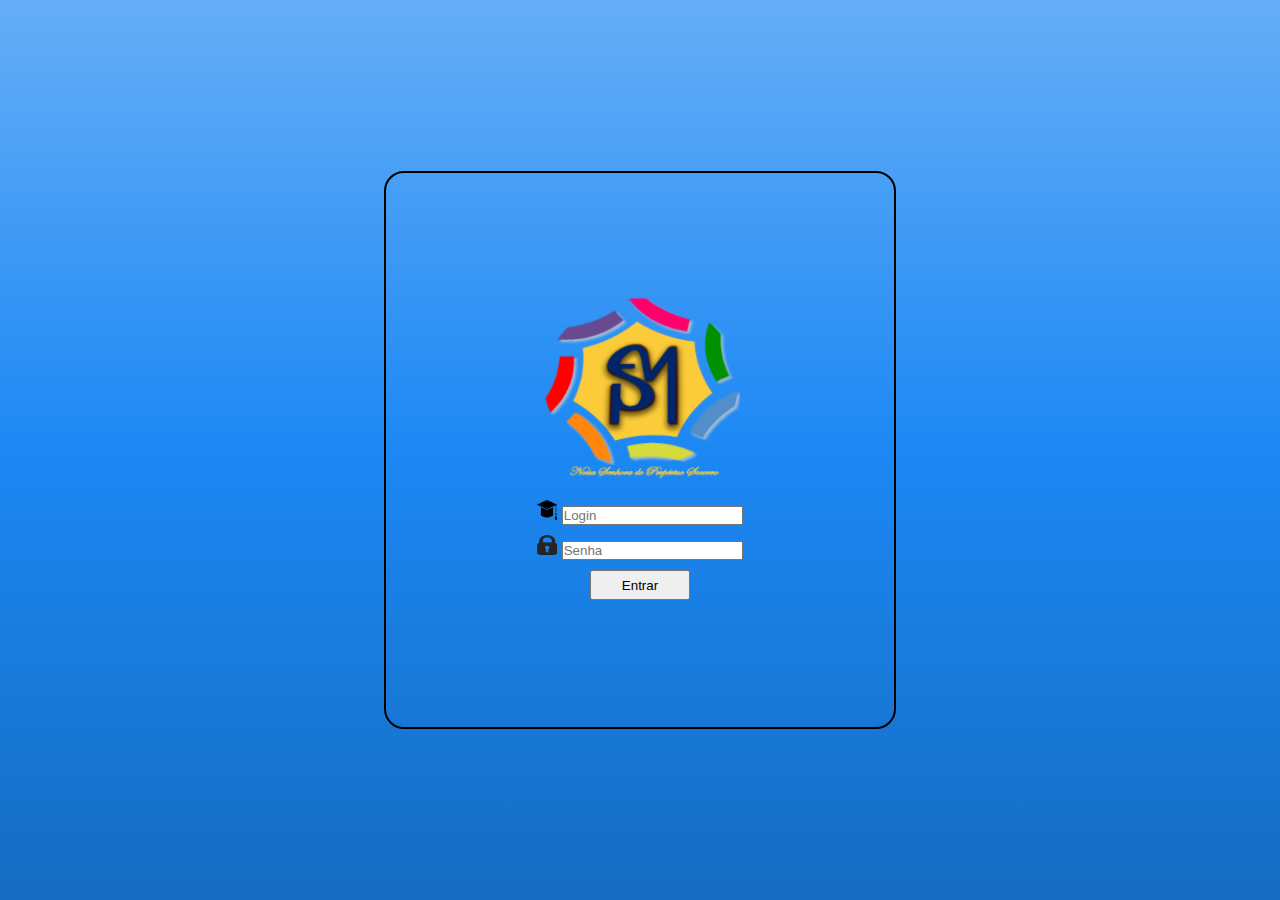
<file: projeto-final/index.html>
<!DOCTYPE html>
<html lang="pt-BR">
<head>
    <meta charset="UTF-8">
    <meta name="viewport" content="width=device-width, initial-scale=1.0">
    <title>Login</title>
    <link rel="stylesheet" href="style.css">
    <link rel="shortcut icon" href="imagens/pag-1/logo-escola-p.png" type="image/x-icon">
    <link rel="stylesheet" href="media-query.css">
</head>
<body>
    <main>
        <section class="login">
            <div>
                <img src="imagens/pag-1/logo-escola-p.png" alt="Logo da escola bem colorido e com o SN na cor azul ao centro.">
                <form method="get">
                    <div>
                        <img src="imagens/pag-1/chapeu-login.png" alt="Imagem de um chapéu de formatura na cor preta.">
                        <input type="text" name="user" id="user" placeholder="Login">
                    </div>

                    <div>
                        <img src="imagens/pag-1/cadeado-login.png" alt="Imagem de um cadeado na cor preta.">
                        <input type="text" name="senha" id="senha" placeholder="Senha">
                    </div>

                    <div>
                         <a href="principal.html"><input type="button" value="Entrar" class="diferente"></a>
                    </div>
                </form>
            </div>
        </section>
    </main>
</body>
</html>
</file>
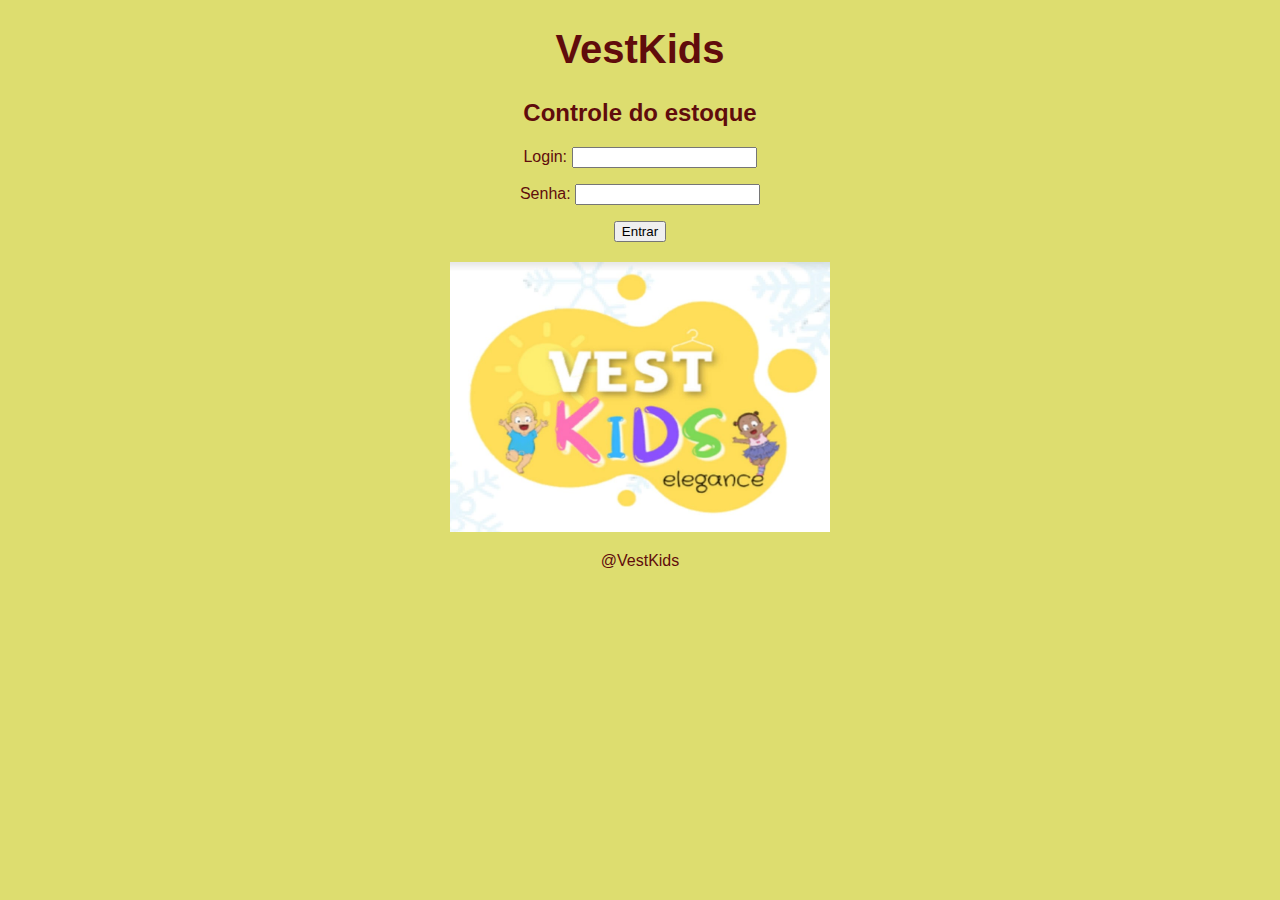
<file: PROJETO/atividade_2/index.html>
<!DOCTYPE html>
<html lang="pt-br">
<head>
    <meta charset="UTF-8">
    <meta http-equiv="X-UA-Compatible" content="IE=edge">
    <meta name="viewport" content="width=device-width, initial-scale=1.0">
    <title>VestKids</title>
    <link rel="stylesheet" href="style.css">
</head>
<body>
    <header>
        <h1>VestKids</h1>
    </header>
    <main>
        <h2>Controle do estoque</h2>
        <p>Login: <input required></p>
        <p>Senha: <input required></p>
        <a href="index2.html"><input id="especial" type="button" value="Entrar"></a>
        <img src="imagens/logo_vestkids.jpeg" alt="Logo VestKids">
    </main>
    <footer>
        <p>@VestKids</p>
    </footer>
</body>
</html>
</file>
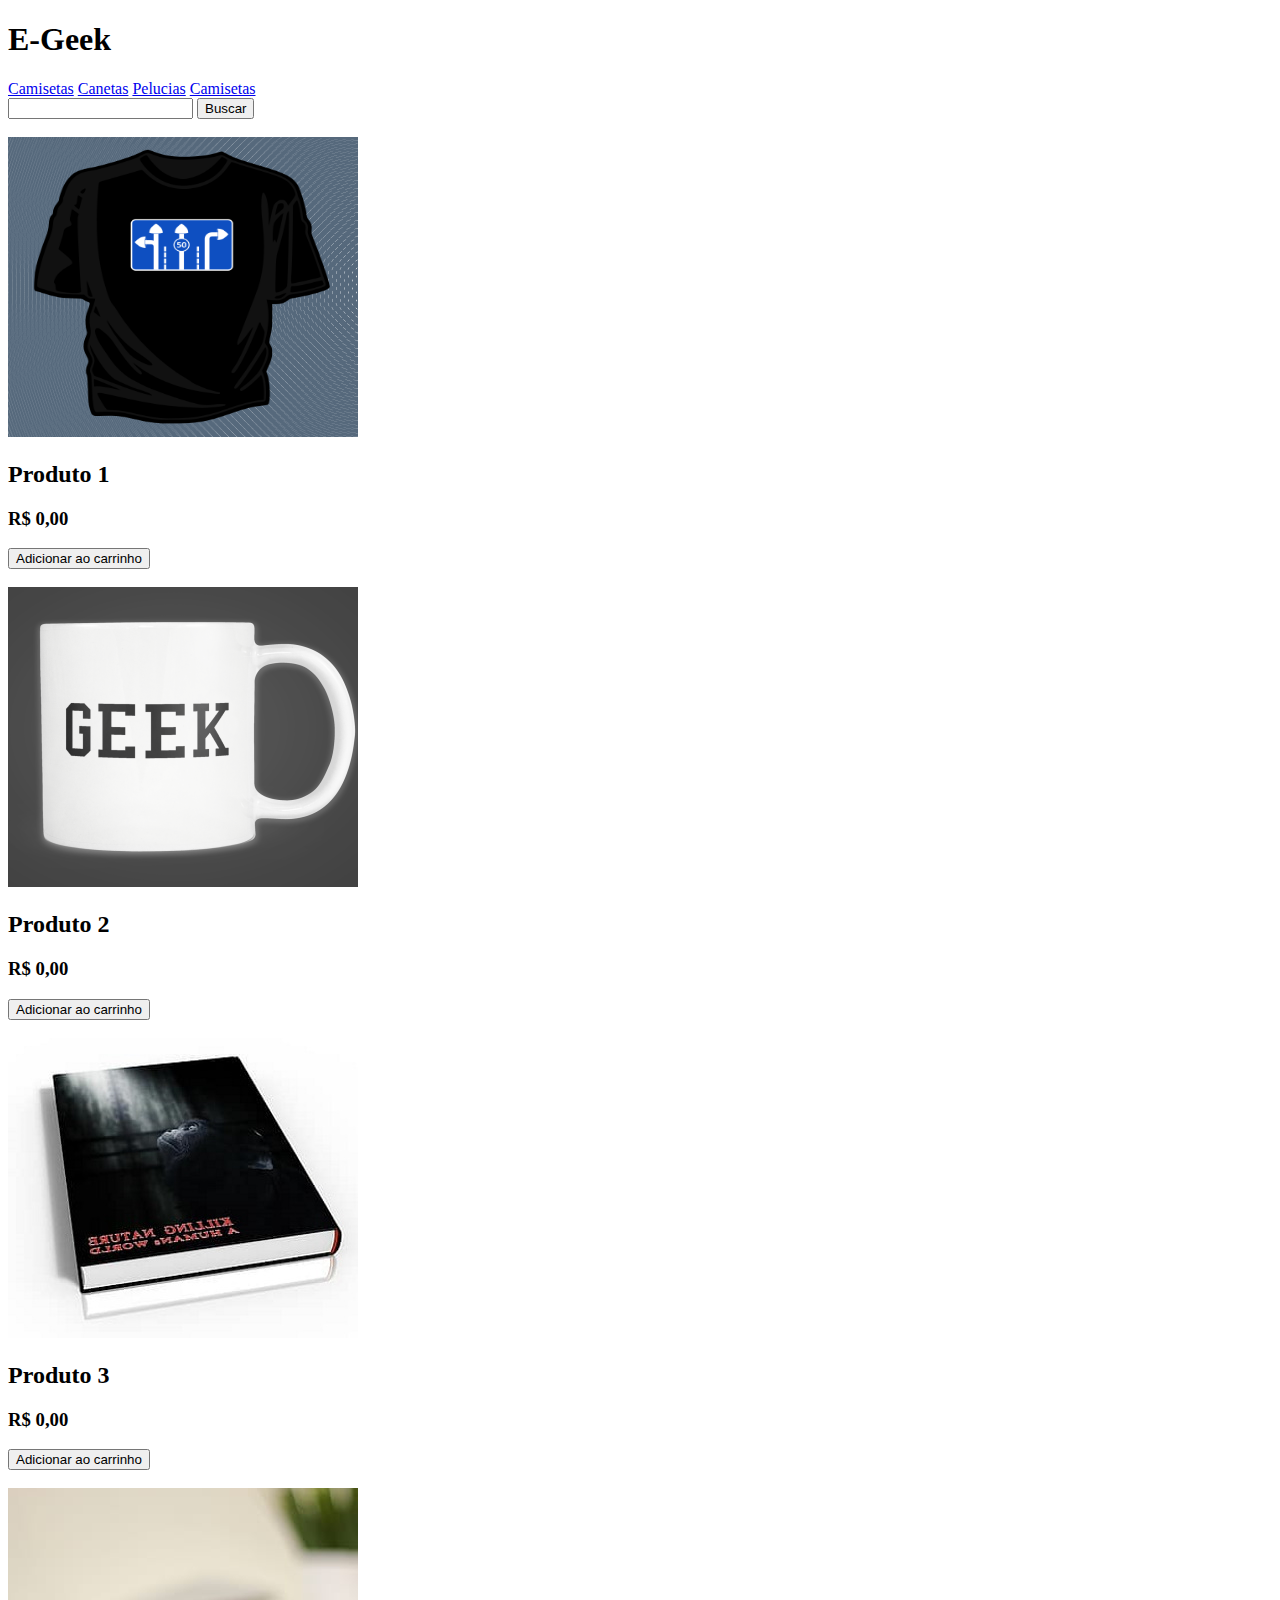
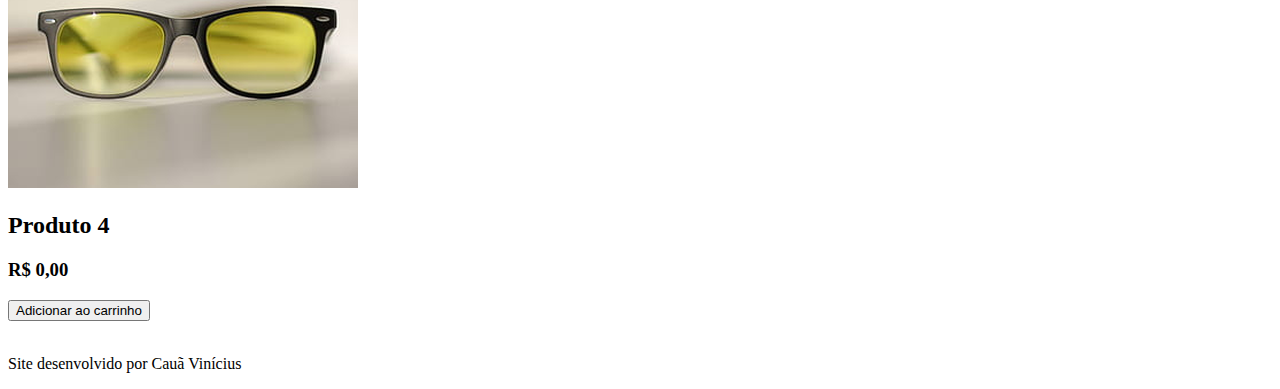
<file: UC1/atividade_3/index.html>
<!DOCTYPE html>
<html lang="pt-br">
<head>
    <meta charset="UTF-8">
    <meta http-equiv="X-UA-Compatible" content="IE=edge">
    <meta name="viewport" content="width=device-width, initial-scale=1.0">
    <title>Geek House</title>
</head>
<body>
    <header>
        <h1>E-Geek</h1>
        <a href="#">Camisetas</a>
        <a href="#">Canetas</a>
        <a href="#">Pelucias</a>
        <a href="#">Camisetas</a>
        <br>

        <input type="text">
        <input type="button" value="Buscar">
        <br> <br>
    </header>
    <main>
        <img src="imagens/camiseta.png" alt="Imagem de uma camiseta">
        <h2>Produto 1</h2>
        <h3>R$ 0,00</h3>
        <button>Adicionar ao carrinho</button>
        <br> <br>

        <img src="imagens/caneca.png" alt="Imagem de uma caneca">
        <h2>Produto 2</h2>
        <h3>R$ 0,00</h3>
        <button>Adicionar ao carrinho</button>
        <br> <br>

        <img src="imagens/livro.jpg" alt="Imagem de um livro">
        <h2>Produto 3</h2>
        <h3>R$ 0,00</h3>
        <button>Adicionar ao carrinho</button>
        <br> <br>

        <img src="imagens/oculos.png" alt="Imagem de um óculos">
        <h2>Produto 4</h2>
        <h3>R$ 0,00</h3>
        <button>Adicionar ao carrinho</button>
        <br> <br>
    </main>
    <footer>
        <p>Site desenvolvido por Cauã Vinícius</p>
    </footer>
</body>
</html>
</file>
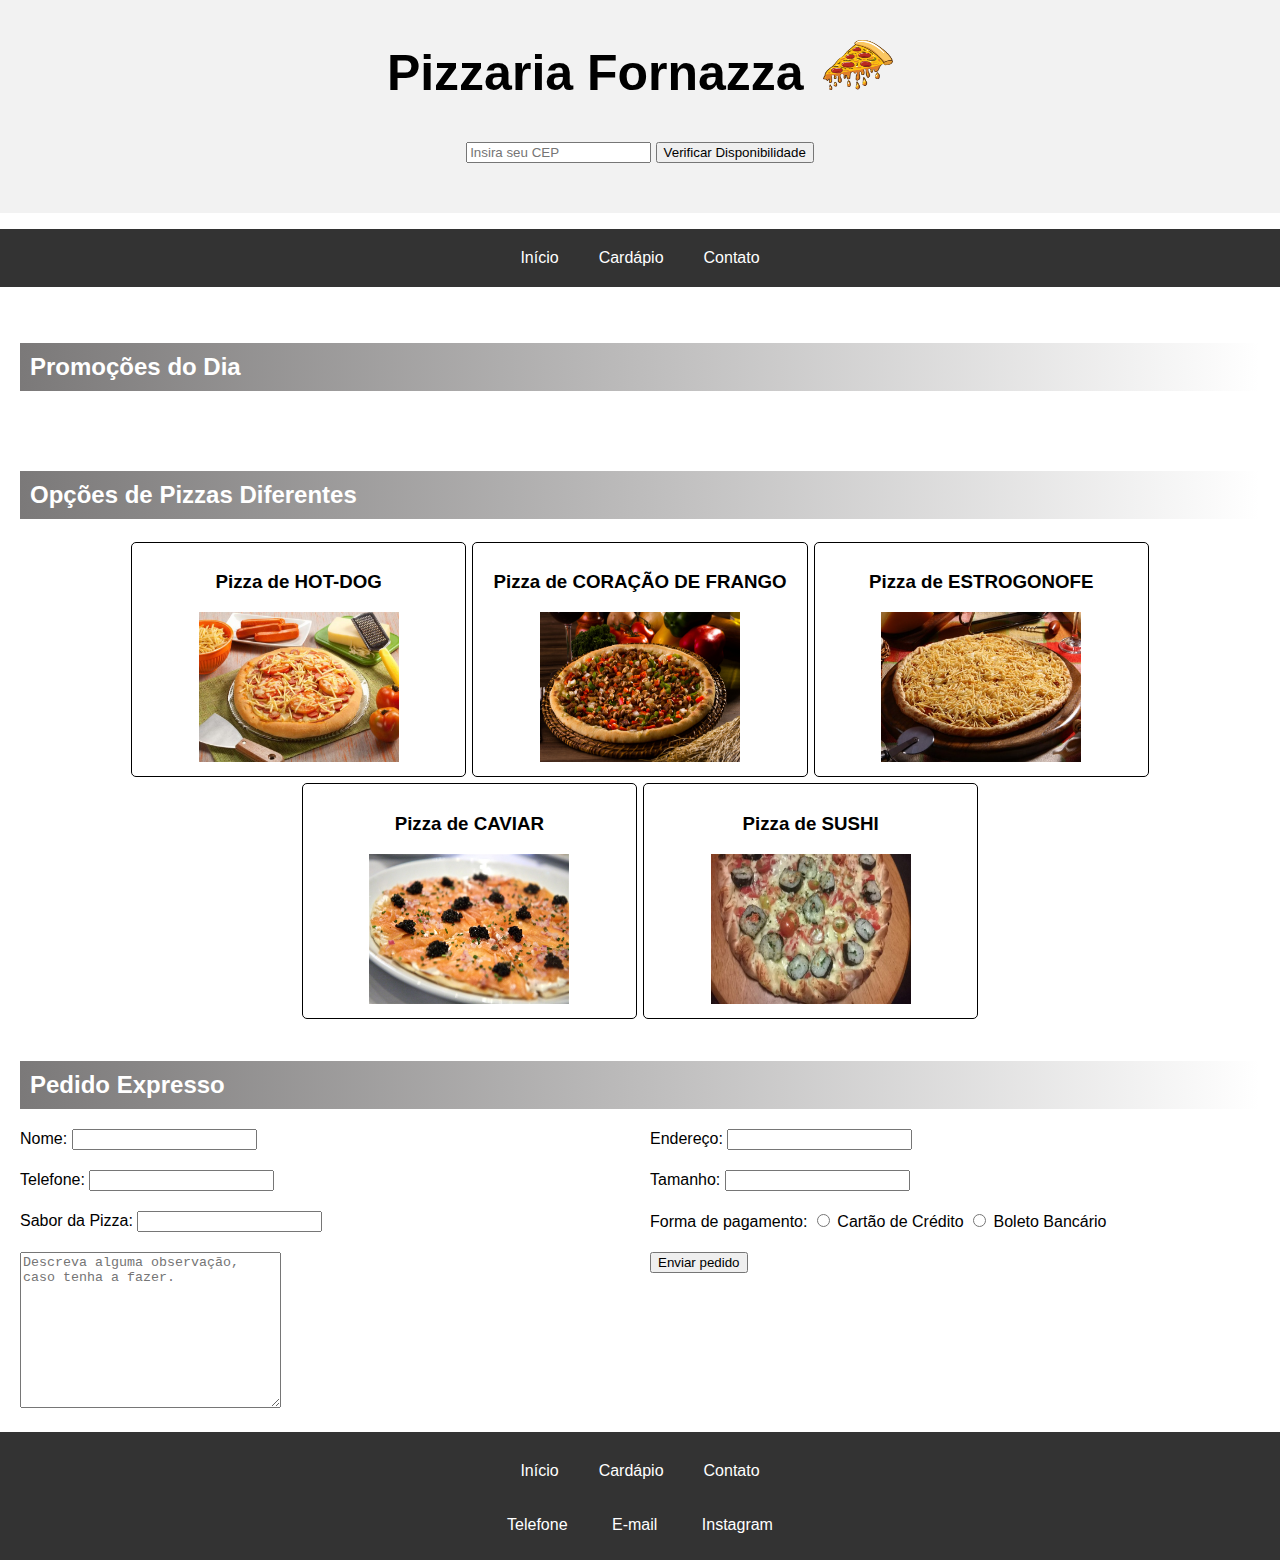
<file: UC2/atividade_2/index.html>
<!DOCTYPE html>
<html lang="pt-BR">
<head>
    <meta charset="UTF-8">
    <meta name="viewport" content="width=device-width, initial-scale=1.0">
    <link rel="stylesheet" href="style.css">
    <title>Fornazza</title>
</head>
<body>
    <header>
        <div class="div1">
            <h1>Pizzaria Fornazza</h1>
            <img src="imagens/pizza-header.webp" width="70" height="50" alt="Logo da Pizzaria">
        </div>
        
        <div class="div2">
            <input type="text" placeholder="Insira seu CEP">
            <button id="check-cep">Verificar Disponibilidade</button>
        </div>
    </header>

    <nav>
        <ul>
            <li><a href="#">Início</a></li>
            <li><a href="#">Cardápio</a></li>
            <li id="ult"><a href="#">Contato</a></li>
        </ul>
    </nav>

    <section id="promocoes">
        <h2>Promoções do Dia</h2>
        <!-- Carrossel ou banner de promoções aqui -->
    </section>

    <section id="menu">
        <h2>Opções de Pizzas Diferentes</h2>

        <div>
            <h3>Pizza de HOT-DOG</h3>
            <img src="imagens/pizza-hot-dog.jpg" width="200" height="150" alt="">
        </div>

        <div>
            <h3>Pizza de CORAÇÃO DE FRANGO</h3>
            <img src="imagens/pizza-coracao.jpg" width="200" height="150" alt="">
        </div>

        <div>
            <h3>Pizza de ESTROGONOFE</h3>
            <img src="imagens/pizza-estrogonofe.jpg" width="200" height="150" alt="">
        </div>

        <div>
            <h3>Pizza de CAVIAR</h3>
            <img src="imagens/pizza-caviar.jpg" width="200" height="150" alt="">
        </div>

        <div>
            <h3>Pizza de SUSHI</h3>
            <img src="imagens/pizza-sushi.jpg" width="200" height="150" alt="">
        </div>
    </section>

    <section id="pedido-exp">
        <h2>Pedido Expresso</h2>
        <form action="" method="post">
            <div>
                <label for="nome">Nome: </label>
                <input type="text" name="nome" id="nome" required>
            </div>

            <div>
                <label for="endereco">Endereço: </label>
                <input type="text" name="endereco" id="endereco" required>
            </div>

            <div>
                <label for="telefone">Telefone: </label>
                <input type="number" name="telefone" id="telefone" required>
            </div>

            <div>
                <label for="tamanho">Tamanho: </label>
                <input type="number" name="tamanho" id="tamanho" required>
            </div>

            <div>
                <label for="sabor">Sabor da Pizza: </label>
                <input type="text" name="sabor" id="sabor" required>
            </div>

            <div>
                <label for="pagamento">Forma de pagamento: </label>
                <input type="radio" id="pagamento-cartao" name="pagamento" value="cartao" required>
                <label for="pagamento-cartao">Cartão de Crédito</label>
                <input type="radio" id="pagamento-boleto" name="pagamento" value="boleto" required>
                <label for="pagamento-boleto">Boleto Bancário</label>
            </div>

            <div>
                <textarea name="obs" id="obs" cols="30" rows="10" placeholder="Descreva alguma observação, caso tenha a fazer."></textarea>
            </div>
            <div>
                <button type="submit">Enviar pedido</button>
            </div>
        </form>
    </section>

    <footer>
        <nav>
            <ul>
                <li><a href="#">Início</a></li>
                <li><a href="#">Cardápio</a></li>
                <li id="ult"><a href="#">Contato</a></li>
            </ul>
        </nav>
        <p>
            <a href="+5587999999999">Telefone</a>
            <a href="xxxxxxx@gmail.com">E-mail</a>
            <a id="ult" href="instagram.com/xxxxx">Instagram</a>
        </p>
    </footer>
</body>
</html>
</file>
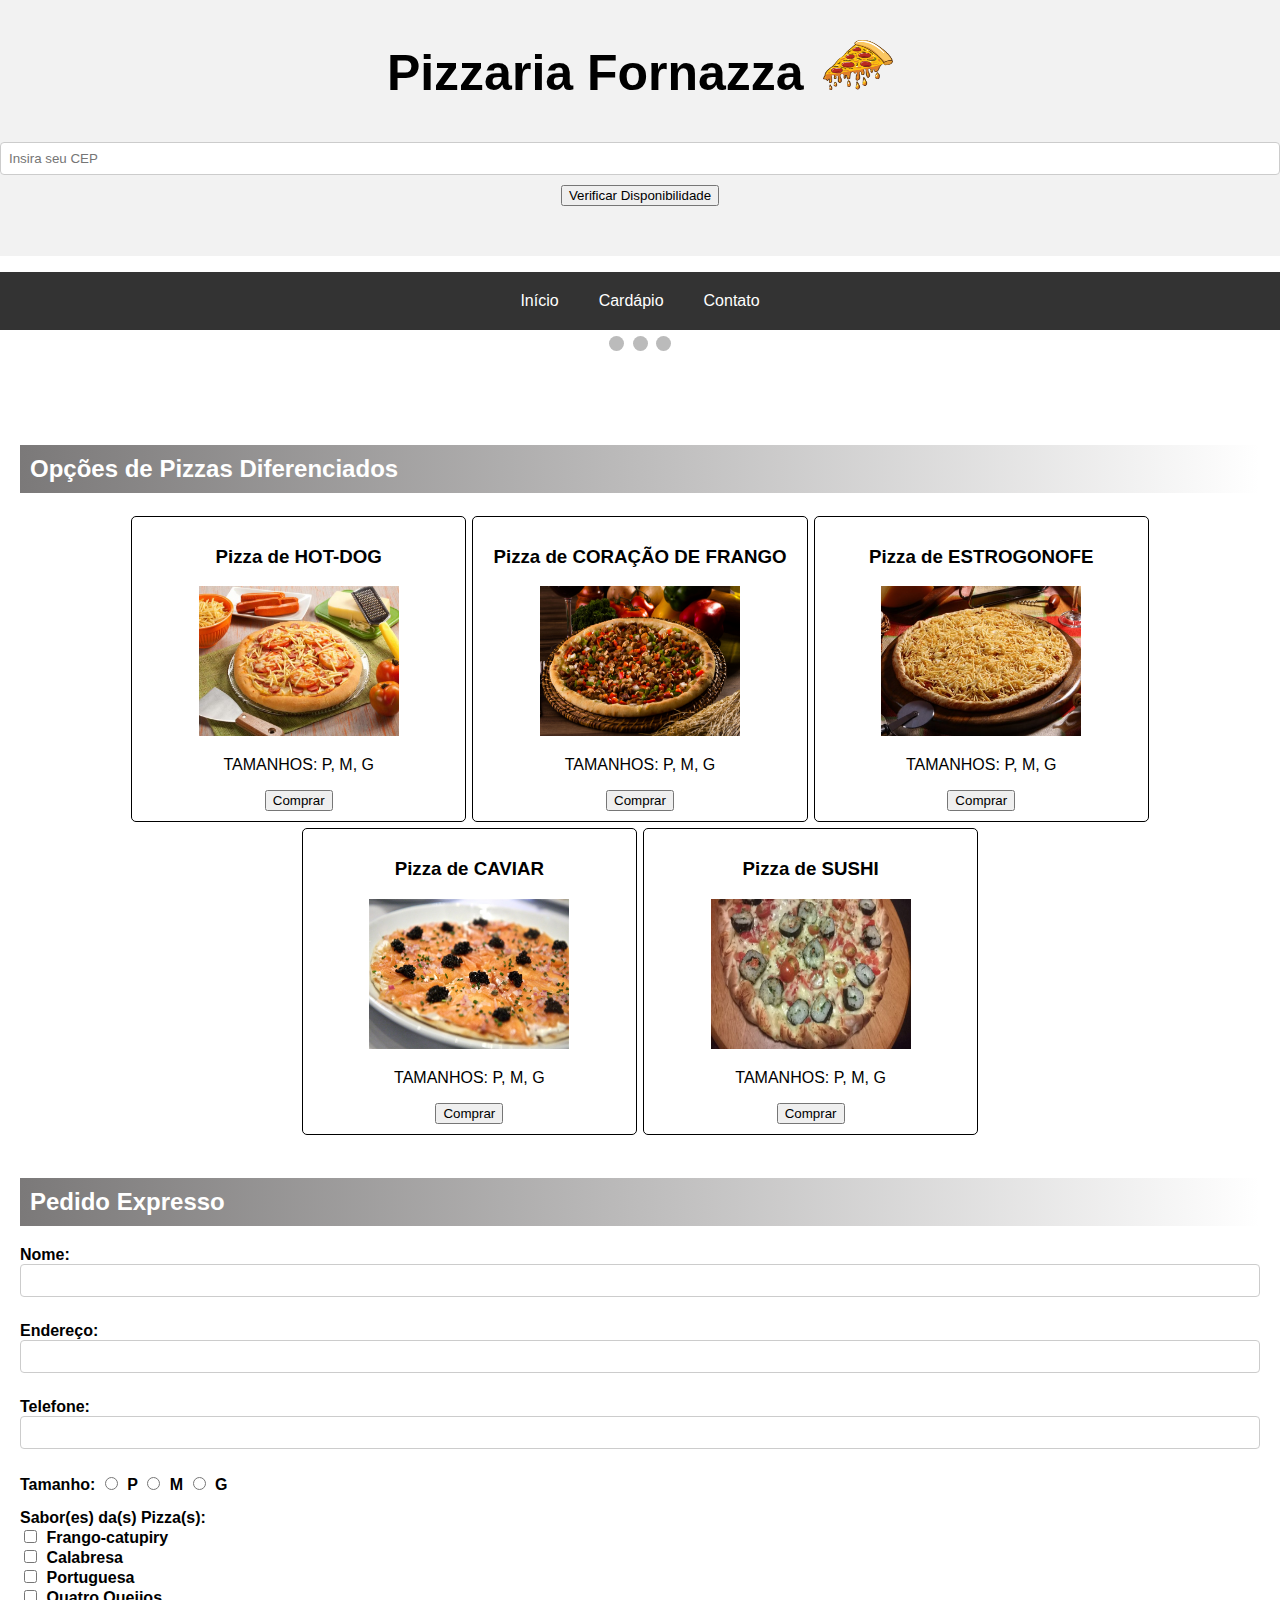
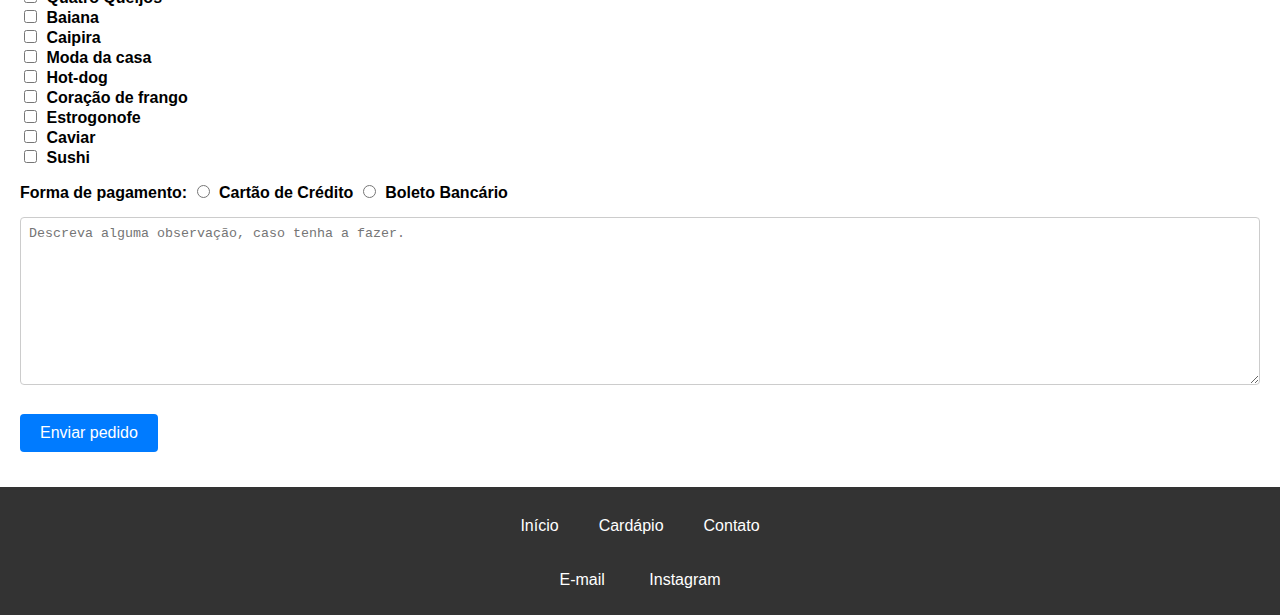
<file: UC2/atividade_3/index.html>
<!DOCTYPE html>
<html lang="pt-BR">
<head>
    <meta charset="UTF-8">
    <meta name="viewport" content="width=device-width, initial-scale=1.0">
    <link rel="stylesheet" href="style.css">
    <script src="arquivo.js"></script>
    <title>Fornazza</title>
</head>
<body>
    <header>
        <div class="div1">
            <h1>Pizzaria Fornazza</h1>
            <img src="imagens/pizza-header.webp" width="70" height="50" alt="Logo da Pizzaria">
        </div>
        
        <div class="div2">
            <input type="text" placeholder="Insira seu CEP">
            <button id="check-cep">Verificar Disponibilidade</button>
        </div>
    </header>

    <nav>
        <ul>
            <li><a href="index.html">Início</a></li>
            <li><a href="cardapio.html">Cardápio</a></li>
            <li id="ult"><a href="#">Contato</a></li>
        </ul>
    </nav>

    <section id="promocoes">
        <div class="slideshow-container">
            <div class="mySlides fade">
                <div class="numbertext">1 / 3</div>
                <img src="imagens/pizza-4queijos.jpg" alt="" style="width: 100%; height: 450px; object-fit: cover;">
                <div class="text">Pizza 4 QUEIJOS</div>
            </div>

            <div class="mySlides fade">
                <div class="numbertext">2 / 3</div>
                <img src="imagens/pizza-baiana.jpg" alt="" style="width: 100%; height: 450px; object-fit: cover;">
                <div class="text">Pizza BAIANA</div>
            </div>

            <div class="mySlides fade">
                <div class="numbertext">3 / 3</div>
                <img src="imagens/pizza-caipira.jpg" alt="" style="width: 100%; height: 450px; object-fit: cover;">
                <div class="text">Pizza CAIPIRA</div>
            </div>

            <a class="prev" onclick="plusSlides(-1)"> &#10094 </a>
            <a class="next" onclick="plusSlides(1)"> &#10095 </a>
            
            <div class="dot-container">
                <span class="dot" onclick="currentSlide(1)"></span>
                <span class="dot" onclick="currentSlide(2)"></span>
                <span class="dot" onclick="currentSlide(3)"></span>
            </div>
        </div>
    </section>

    <section id="menu">
        <h2>Opções de Pizzas Diferenciados</h2>

        <div>
            <h3>Pizza de HOT-DOG</h3>
            <img src="imagens/pizza-hot-dog.jpg" width="200" height="150" alt="">
            <p>TAMANHOS: P, M, G</p>
            <button type="button">Comprar</button>
        </div>

        <div>
            <h3>Pizza de CORAÇÃO DE FRANGO</h3>
            <img src="imagens/pizza-coracao.jpg" width="200" height="150" alt="">
            <p>TAMANHOS: P, M, G</p>
            <button type="button">Comprar</button>
        </div>

        <div>
            <h3>Pizza de ESTROGONOFE</h3>
            <img src="imagens/pizza-estrogonofe.jpg" width="200" height="150" alt="">
            <p>TAMANHOS: P, M, G</p>
            <button type="button">Comprar</button>
        </div>

        <div>
            <h3>Pizza de CAVIAR</h3>
            <img src="imagens/pizza-caviar.jpg" width="200" height="150" alt="">
            <p>TAMANHOS: P, M, G</p>
            <button type="button">Comprar</button>
        </div>

        <div>
            <h3>Pizza de SUSHI</h3>
            <img src="imagens/pizza-sushi.jpg" width="200" height="150" alt="">
            <p>TAMANHOS: P, M, G</p>
            <button type="button">Comprar</button>
        </div>
    </section>

    <section id="pedido-exp">
        <h2>Pedido Expresso</h2>
        <form class="exc" action="pedido-exp.php" method="post">
            <div>
                <label for="nome">Nome: </label>
                <input type="text" name="nome" id="nome" required>
                <div id="nomeError" class="error"></div>
            </div>

            <div>
                <label for="endereco">Endereço: </label>
                <input type="text" name="endereco" id="endereco" required>
                <div id="enderecoError" class="error"></div>
            </div>

            <div>
                <label for="telefone">Telefone: </label>
                <input type="number" name="telefone" id="telefone" required>
                <div id="telefoneError" class="error"></div>
            </div>

            <div>
                <label for="tamanho">Tamanho: </label>
                <input type="radio" id="tamanho-p" name="tamanho" value="tamanho-p" required>
                <label for="tamanho-p">P</label>
                <input type="radio" id="tamanho-m" name="tamanho" value="tamanho-m" required>
                <label for="tamanho-m">M</label>
                <input type="radio" id="tamanho-g" name="tamanho" value="tamanho-g" required>
                <label for="tamanho-g">G</label>
                <div id="tamanhoError" class="error"></div>
            </div>

            <div>
                <label for="pagamento">Sabor(es) da(s) Pizza(s): </label>
                
                <br>

                <input type="checkbox" id="frango-catupiry" name="sabores" value="frango-catupiry">
                <label for="frango-catupiry">Frango-catupiry</label><br>

                <input type="checkbox" id="calabresa" name="sabores" value="calabresa">
                <label for="calabresa">Calabresa</label><br>

                <input type="checkbox" id="portuguesa" name="sabores" value="portuguesa">
                <label for="portuguesa">Portuguesa</label><br>

                <input type="checkbox" id="quatro-queijos" name="sabores" value="quatro-queijos">
                <label for="quatro-queijos">Quatro Queijos</label><br>
                
                <input type="checkbox" id="baiana" name="sabores" value="baiana">
                <label for="baiana">Baiana</label><br>

                <input type="checkbox" id="caipira" name="sabores" value="caipira">
                <label for="caipira">Caipira</label><br>

                <input type="checkbox" id="moda-casa" name="sabores" value="moda-casa">
                <label for="moda-casa">Moda da casa</label><br>

                <input type="checkbox" id="hot-dog" name="sabores" value="hot-dog">
                <label for="hot-dog">Hot-dog</label><br>

                <input type="checkbox" id="coracao-frango" name="sabores" value="coracao-frango">
                <label for="coracao-frango">Coração de frango</label><br>

                <input type="checkbox" id="estrogonofe" name="sabores" value="estrogonofe">
                <label for="estrogonofe">Estrogonofe</label><br>

                <input type="checkbox" id="caviar" name="sabores" value="caviar">
                <label for="caviar">Caviar</label><br>

                <input type="checkbox" id="sushi" name="sabores" value="sushi">
                <label for="sushi">Sushi</label><br>
            </div>

            <div>
                <label for="pagamento">Forma de pagamento: </label>
                <input type="radio" id="pagamento-cartao" name="pagamento" value="cartao" required>
                <label for="pagamento-cartao">Cartão de Crédito</label>
                <input type="radio" id="pagamento-boleto" name="pagamento" value="boleto" required>
                <label for="pagamento-boleto">Boleto Bancário</label>
                <div id="pagamentoError" class="error"></div>
            </div>

            <div>
                <textarea name="obs" id="obs" cols="30" rows="10" placeholder="Descreva alguma observação, caso tenha a fazer."></textarea>
            </div>
            <div>
                <button type="submit">Enviar pedido</button>
            </div>
        </form>
    </section>

    <footer>
        <nav>
            <ul>
                <li><a href="index.html">Início</a></li>
                <li><a href="cardapio.html">Cardápio</a></li>
                <li id="ult"><a href="#">Contato</a></li>
            </ul>
        </nav>
        <p>
            <a href="xxxxxxx@gmail.com">E-mail</a>
            <a id="ult" href="instagram.com/xxxxx">Instagram</a>
        </p>
    </footer>
</body>
</html>
</file>
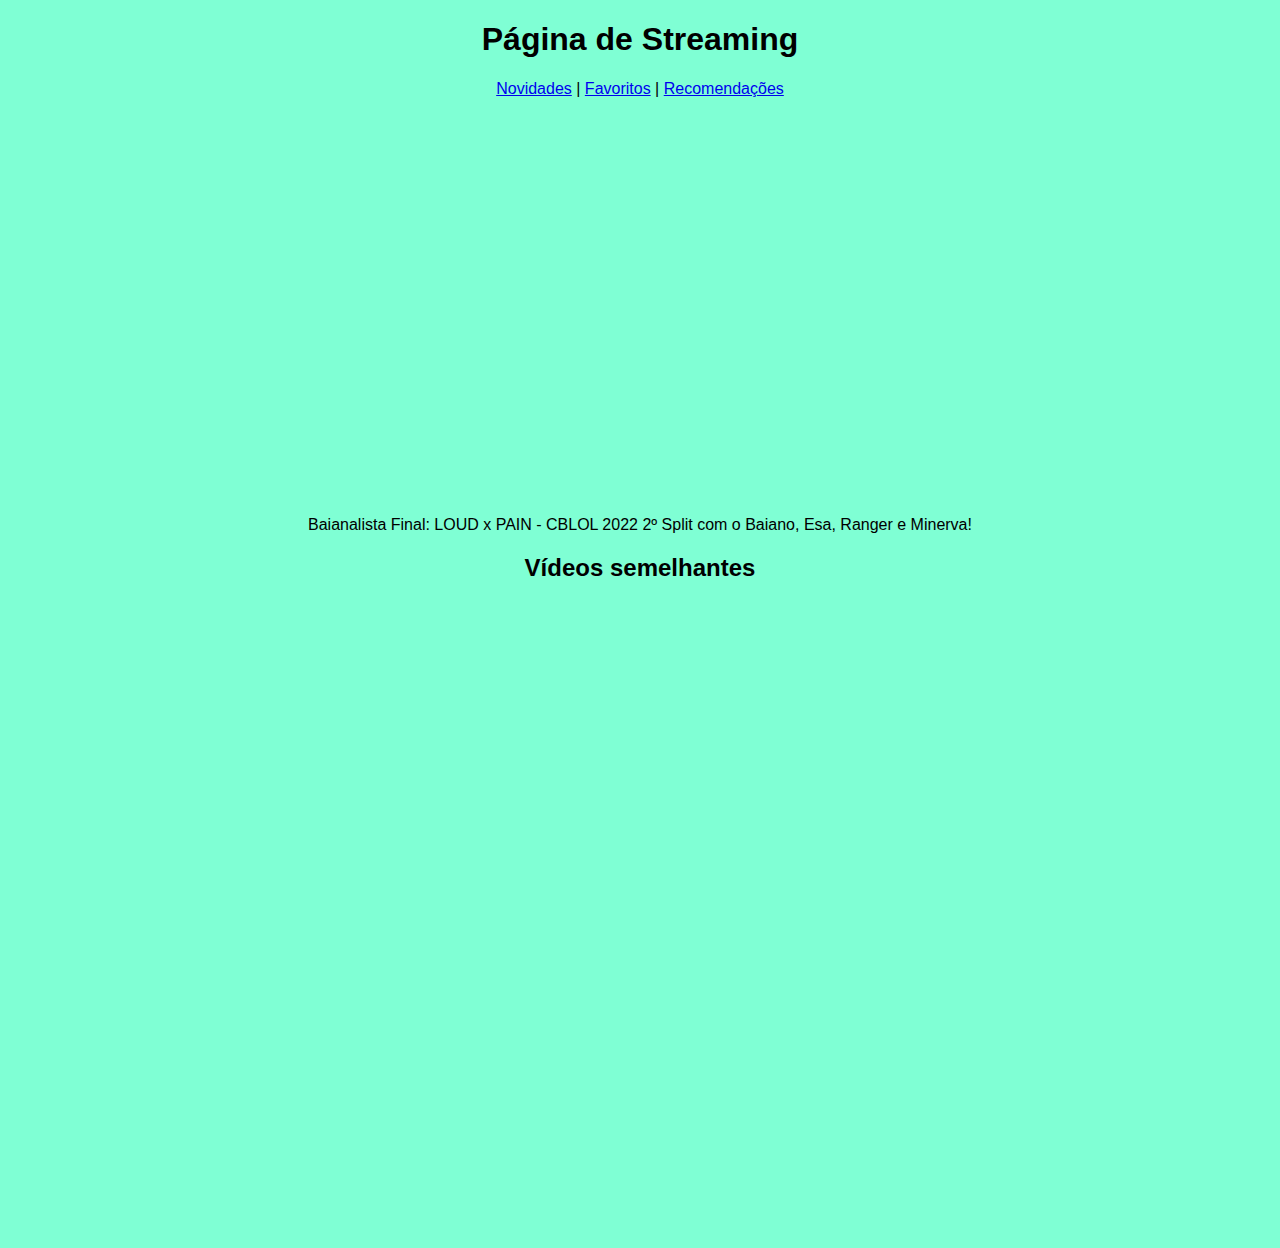
<file: UC3/atividade_1/index.html>
<!DOCTYPE html>
<html lang="pt-br">
<head>
    <meta charset="UTF-8">
    <meta http-equiv="X-UA-Compatible" content="IE=edge">
    <meta name="viewport" content="width=device-width, initial-scale=1.0">
    <title>Layout Clean</title>
    <style>
        body {
            font-family: Arial, Helvetica, sans-serif;
            text-align: center;
            background-color: aquamarine;
        }
        p.dif {
            display: inline-block;
            margin: 0px;
        }
    </style>
</head>
<body>
    <header>
        <h1>Página de Streaming</h1>
        <a href="#">Novidades</a>
        <p class="dif"> | </p>
        <a href="#">Favoritos</a>
        <p class="dif"> | </p>
        <a href="#">Recomendações</a>
        <br> <br>
    </header>
    <main>
        <iframe width="700" height="380" src="https://www.youtube.com/embed/qIO9A-Y4xnI" title="YouTube video player" frameborder="0" allow="accelerometer; autoplay; clipboard-write; encrypted-media; gyroscope; picture-in-picture; web-share" allowfullscreen></iframe>
        <p>Baianalista Final: LOUD x PAIN - CBLOL 2022 2º Split com o Baiano, Esa, Ranger e Minerva!</p>
        <h2>Vídeos semelhantes</h2>
        <iframe width="560" height="315" src="https://www.youtube.com/embed/zQBFZ_lbWgk" title="YouTube video player" frameborder="0" allow="accelerometer; autoplay; clipboard-write; encrypted-media; gyroscope; picture-in-picture; web-share" allowfullscreen></iframe>
        <iframe width="560" height="315" src="https://www.youtube.com/embed/T098M8hoo8k" title="YouTube video player" frameborder="0" allow="accelerometer; autoplay; clipboard-write; encrypted-media; gyroscope; picture-in-picture; web-share" allowfullscreen></iframe>
        <iframe width="560" height="315" src="https://www.youtube.com/embed/E0UvkNVDSaI" title="YouTube video player" frameborder="0" allow="accelerometer; autoplay; clipboard-write; encrypted-media; gyroscope; picture-in-picture; web-share" allowfullscreen></iframe>
    </main>
</body>
</html>
</file>
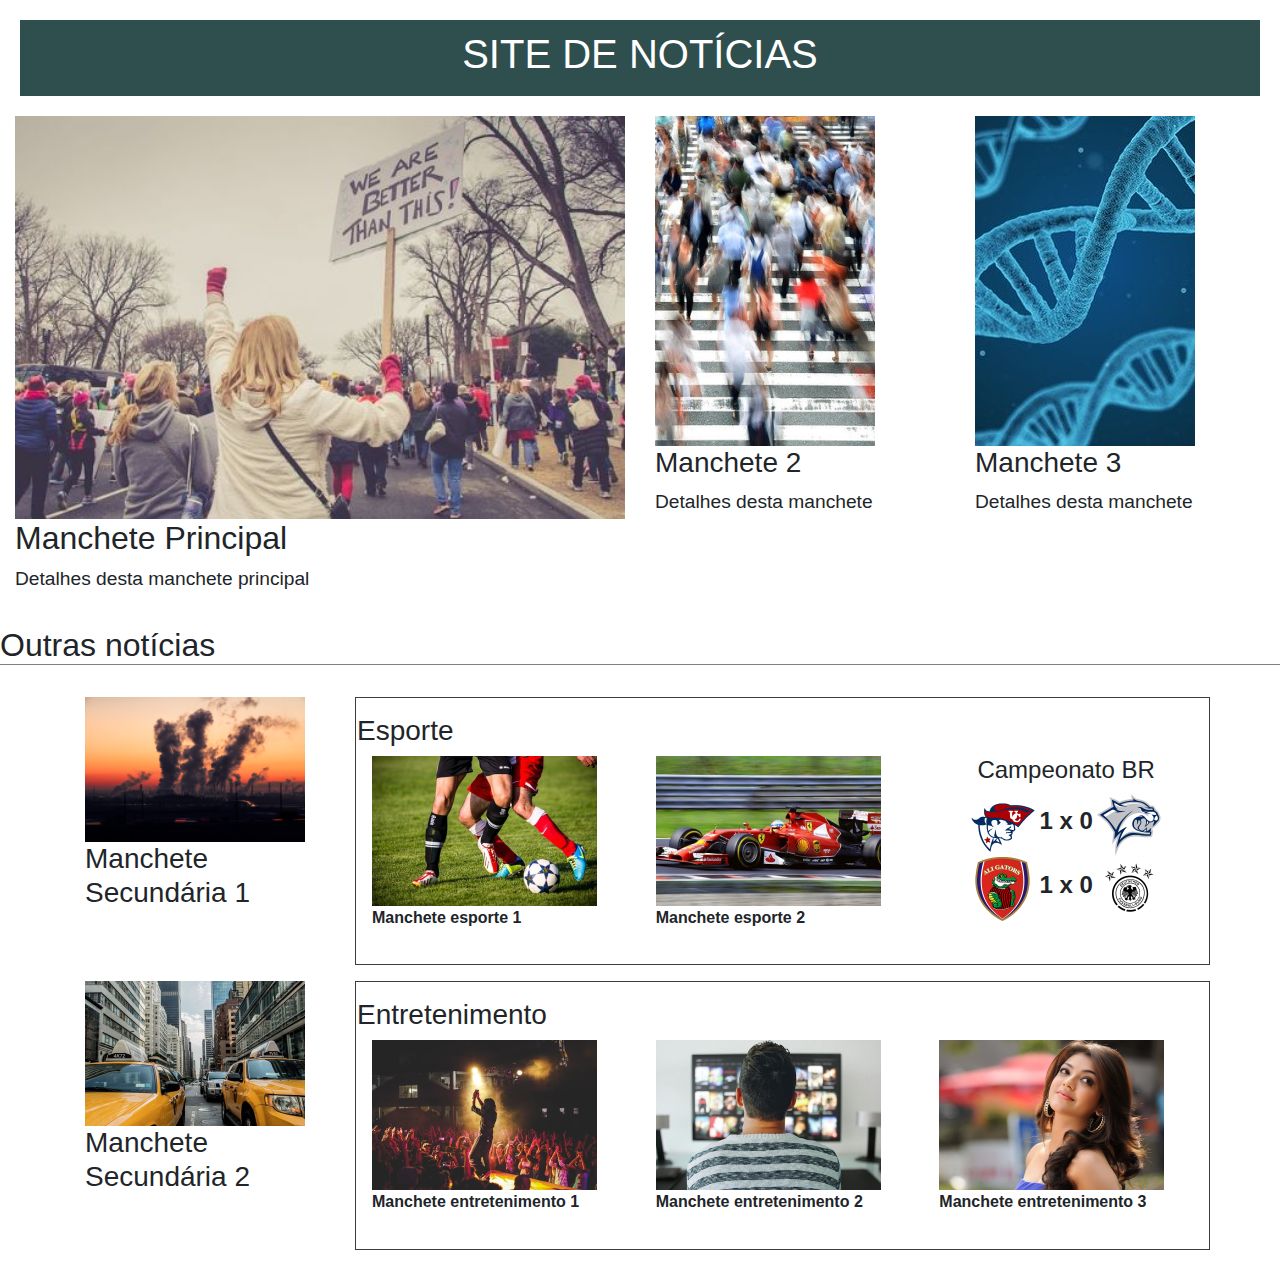
<file: UC2/atividade_4/Projeto bootstrap/Noticias/index.html>
<!DOCTYPE html>
<html>
    <head>
        <meta charset="UTF-8" />
        <link rel="stylesheet" href="res/lib/bootstrap-4/css/bootstrap.min.css" />
        <link rel="stylesheet" href="res/css/site.css" />
        <title>Site de Notícias</title>
    </head>
    <body>
        <header>
            <h1>SITE DE NOTÍCIAS</h1>
        </header>
        <main>
            <!--principais noitícias -->
            <section id="destaques">
                <!--destaque principal-->
                <div class="container-fluid"> 
                    <div class="row">
                        <div id="maior" class="col-6">
                            <img src="res/img/people.jpg" alt="Pessoas protestando" title="Protesto" class="img-fluid" width="100%"/>                    
                            <h2>Manchete Principal</h2>
                            <span class="detalhe">Detalhes desta manchete principal</span>
                        </div>
                        <!--destaques secundários-->
                        <div id="menor1" class="col-3">
                            <img src="res/img/pedestrians2.png" alt="Pedestres atravessando a rua" title="Pedestres" class="img-fluid"/>
                            <h3>Manchete 2</h3>
                            <span class="detalhe">Detalhes desta manchete</span>
                        </div>
                        <div id="menor2" class="col-3">
                            <img src="res/img/dna2.png" alt="DNA em tons de azul" title="Saúde" class="img-fluid"/>
                            <h3>Manchete 3</h3>
                            <span class="detalhe">Detalhes desta manchete</span>
                        </div>
                    </div>
                </div>
            </section>

            <h2 id="separador">Outras notícias</h2>

            <div id="base-1" class="container">
                <!-- mais notícias gerais -->
                <div id="outras-noticias" class="row">
                    <div id="outra-noticia1" class="outra-noticia col-3">
                        <img src="res/img/industry1.png" alt="Pessoas protestando" title="Protesto"  class="img-fluid"/>
                        <h3>Manchete Secundária 1</h3>
                    </div>

                    <!--seções específicas de esportes e entretenimento-->
                    <section id="esporte" class="secao-extra col-9">
                        <div class="row">
                            <h3>Esporte</h3>
                            <div class="w-100"></div>
                            <div id="esporte1" class="noticia-secao col-4">
                                <div>
                                    <img src="res/img/football.png" alt="Jogadores disputando bola" title="Futebol" class="img-fluid"/>
                                    <span>Manchete esporte 1</span>
                                </div>
                            </div>
                            <div id="esporte2" class="noticia-secao col-4">
                                <div>
                                    <img src="res/img/ferrari.png" alt="Carro de formula 1 da ferrari" title="Formula 1" class="img-fluid"/>
                                    <span>Manchete esporte 2</span>
                                </div>
                            </div>
                            <div id="esporte3"  class="noticia-secao text-center col-4">
                                <h4>Campeonato BR</h4>
                                <img src="res/img/time1.png" alt="Logo time 1" title="Time 1" class="time img-fluid"/>
                                <span class="resultado">1 x 0</span>
                                <img src="res/img/time2.png" alt="Logo time 2" title="Time 2" class="time img-fluid" />
                                <div class="w-100"></div>
                                <img src="res/img/time3.png" alt="Logo time 3" title="Time 3" class="time img-fluid"/>
                                <span class="resultado">1 x 0</span>
                                <img src="res/img/time4.png" alt="Logo time 4" title="Time 4" class="time img-fluid"/>
                            </div>
                        </div>
                    </section>
                </div>

                <div class="row">
                    <div id="outra-noticia2" class="outra-noticia col-3">
                        <img src="res/img/taxi.png" alt="Pessoas protestando" title="Protesto"  class="img-fluid"/>
                        <h3>Manchete Secundária 2</h3>
                    </div>
    
                    <section id="entretenimento" class="secao-extra col-9">
                        <div class="row">
                            <h3>Entretenimento</h3>
                            <div class="w-100"></div>
                            <div id="entret1" class="noticia-secao col-4">
                                <div>
                                    <img src="res/img/show.png" alt="Cantor no palco rodeado de pessoas" title="Show" class="img-fluid"/>
                                    <span>Manchete entretenimento 1</span>
                                </div>
                            </div>
                            <div id="entret2" class="noticia-secao col-4">
                                <div>
                                    <img src="res/img/tv.png" alt="Homem assistindo TV" title="TV" class="img-fluid"/>
                                    <span>Manchete entretenimento 2</span>
                                </div>
                            </div>
                            <div id="entret3" class="noticia-secao col-4">
                                <div>
                                    <img src="res/img/celebrity.png"  alt="Rosto da atriz Kajal Aggarwal" title="Celebridade" class="img-fluid"/>
                                    <span>Manchete entretenimento 3</span>                                
                                </div>
                            </div>
                        </div>
                    </section>
                </div>
            </div>
        </main>
    </body>
</html>
</file>
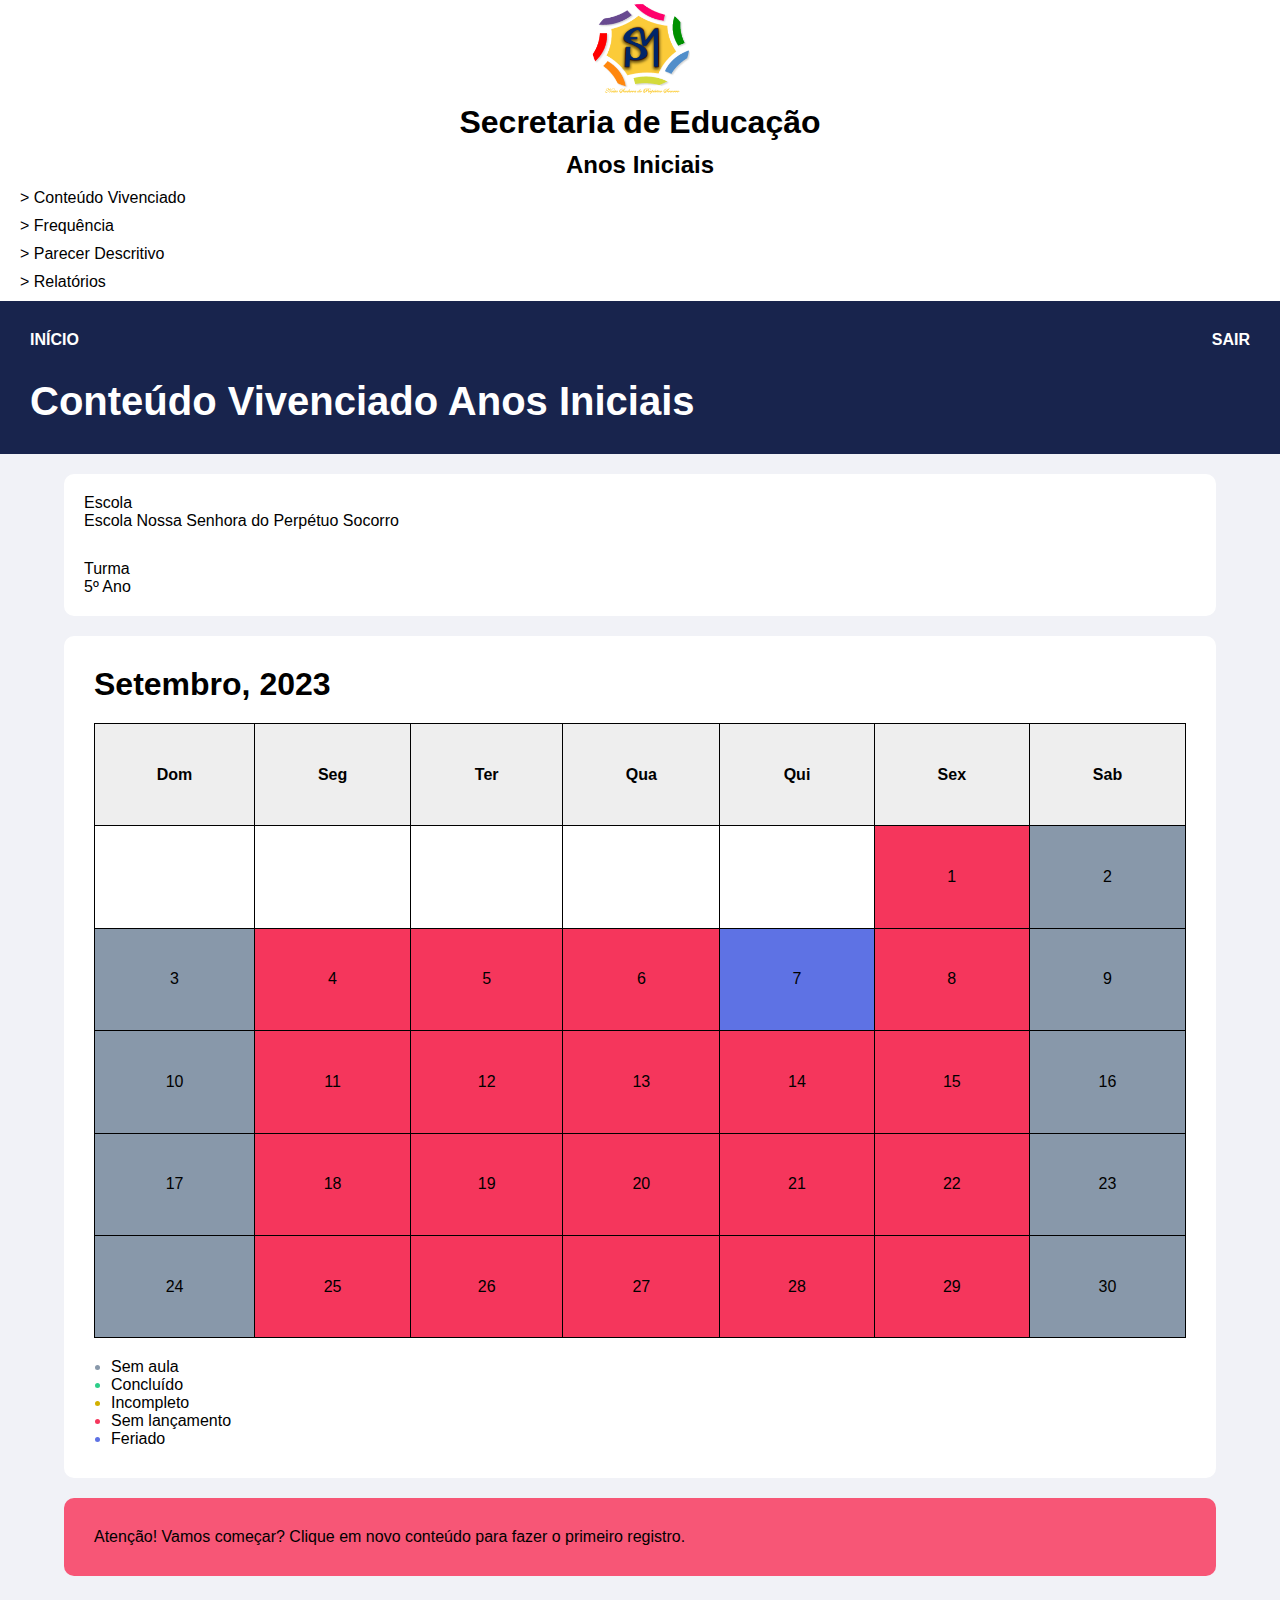
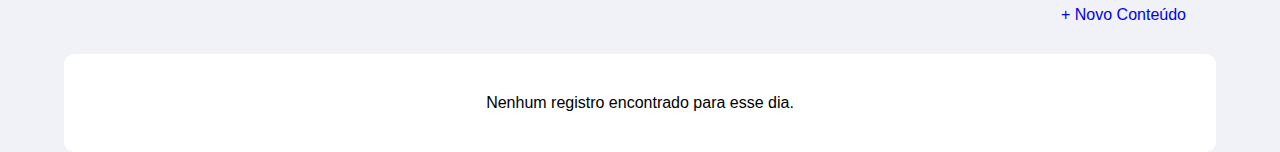
<file: projeto-final/conteudo.html>
<!DOCTYPE html>
<html lang="pt-BR">
<head>
    <meta charset="UTF-8">
    <meta name="viewport" content="width=device-width, initial-scale=1.0">
    <title>Página inicial</title>
    <link rel="shortcut icon" href="imagens/pag-1/logo-escola-p.png" type="image/x-icon">
    <link rel="stylesheet" href="style.css">
</head>
<body>
    <div class="principal-2">
        <div class="principal-2-1">
            <section>
                <img src="imagens/pag-1/logo-escola-p.png" alt="">
                <h1>Secretaria de Educação</h1>
                <h2>Anos Iniciais</h2>
                <ul>
                    <li><a href="conteudo.html">> Conteúdo Vivenciado</a></li>
                    <li><a href="frequencia.html">> Frequência</a></li>
                    <li><a href="parecer.html">> Parecer Descritivo</a></li>
                    <li><a href="relatorios.html">> Relatórios</a></li>
                </ul>
            </section>
        </div>
    
        <div class="principal-2-2">
            <section class="principal-2-2-1">
                <div class="principal-2-2-1-1">
                    <a href="principal.html">INÍCIO</a>
                    <a href="index.html">SAIR</a>     
                </div>
                <h1>Conteúdo Vivenciado Anos Iniciais</h1>
            </section>

            <section class="conteudo-2-2-2">
                <div class="conteudo-2-2-2-1">
                    <div class="conteudo-2-2-2-1-1">
                        <p>Escola</p>
                        <p>Escola Nossa Senhora do Perpétuo Socorro</p>
                    </div>
                    <div  class="conteudo-2-2-2-1-2">
                        <p>Turma</p>
                        <p>5º Ano</p>
                    </div>
                </div>

                <div class="conteudo-2-2-2-2">
                    <div class="conteudo-2-2-2-2-1">
                        <div class="conteudo-2-2-2-2-1-1">
                            <h1>Setembro, 2023</h1>
                            <table>
                                <thead>
                                    <tr>
                                        <th>Dom</th>
                                        <th>Seg</th>
                                        <th>Ter</th>
                                        <th>Qua</th>
                                        <th>Qui</th>
                                        <th>Sex</th>
                                        <th>Sab</th>
                                    </tr>
                                </thead>
                                <tbody>
                                    <tr>
                                        <a href=""></a>
                                        <td class=""></td>
                                        <td class=""></td>
                                        <td class=""></td>
                                        <td class=""></td>
                                        <td class=""></td>
                                        <td class="sem-lancamento"><a href="#">1</a></td>
                                        <td class="sem-aula"><a href="#">2</a></td>
                                    </tr>
                                    <tr>
                                        <td class="sem-aula"><a href="#">3</a></td>
                                        <td class="sem-lancamento"><a href="#">4</a></td>
                                        <td class="sem-lancamento"><a href="#">5</a></td>
                                        <td class="sem-lancamento"><a href="#">6</a></td>
                                        <td class="feriado"><a href="#">7</a></td>
                                        <td class="sem-lancamento"><a href="#">8</a></td>
                                        <td class="sem-aula"><a href="#">9</a></td>
                                    </tr>
                                    <tr>
                                        <td class="sem-aula"><a href="#">10</a></td>
                                        <td class="sem-lancamento"><a href="#">11</a></td>
                                        <td class="sem-lancamento"><a href="#">12</a></td>
                                        <td class="sem-lancamento"><a href="#">13</a></td>
                                        <td class="sem-lancamento"><a href="#">14</a></td>
                                        <td class="sem-lancamento"><a href="#">15</a></td>
                                        <td class="sem-aula"><a href="#">16</a></td>
                                    </tr>
                                    <tr>
                                        <td class="sem-aula"><a href="#">17</a></td>
                                        <td class="sem-lancamento"><a href="#">18</a></td>
                                        <td class="sem-lancamento"><a href="#">19</a></td>
                                        <td class="sem-lancamento"><a href="#">20</a></td>
                                        <td class="sem-lancamento"><a href="#">21</a></td>
                                        <td class="sem-lancamento"><a href="#">22</a></td>
                                        <td class="sem-aula"><a href="#">23</a></td>
                                    </tr>
                                    <tr>
                                        <td class="sem-aula"><a href="#">24</a></td>
                                        <td class="sem-lancamento"><a href="#">25</a></td>
                                        <td class="sem-lancamento"><a href="#">26</a></td>
                                        <td class="sem-lancamento"><a href="#">27</a></td>
                                        <td class="sem-lancamento"><a href="#">28</a></td>
                                        <td class="sem-lancamento"><a href="#">29</a></td>
                                        <td class="sem-aula"><a href="#">30</a></td>
                                    </tr>
                                </tbody>
                            </table>
                        </div>

                        <div class="conteudo-2-2-2-2-1-2">
                            <ul>
                                <li class="sa">Sem aula</li>
                                <li class="c">Concluído</li>
                                <li class="i">Incompleto</li>
                                <li class="sl">Sem lançamento</li>
                                <li class="f">Feriado</li>
                            </ul>
                        </div>    
                    </div>
                </div>

                <div class="conteudo-2-2-2-3">
                    <p>Atenção! Vamos começar? Clique em novo conteúdo para fazer o primeiro registro.</p>
                </div>
                <div class="conteudo-2-2-2-4">
                    <a href="#">+ Novo Conteúdo</a>
                </div>
                <div class="conteudo-2-2-2-5">
                    <p>Nenhum registro encontrado para esse dia.</p>
                </div>
            </section>
        </div>
    </div>
</body>
</html>
</file>
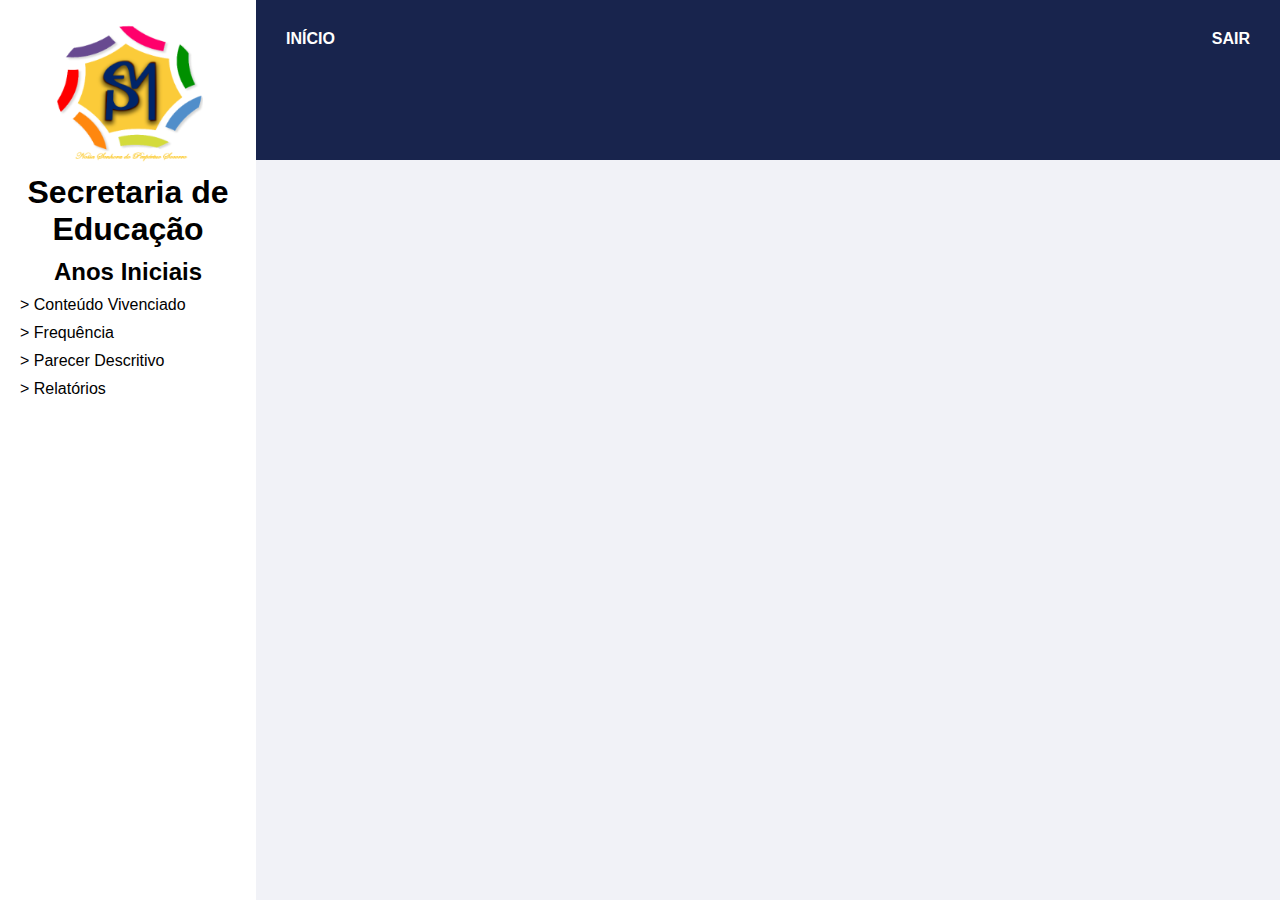
<file: projeto-final/principal.html>
<!DOCTYPE html>
<html lang="pt-BR">
<head>
    <meta charset="UTF-8">
    <meta name="viewport" content="width=device-width, initial-scale=1.0">
    <title>Página inicial</title>
    <link rel="shortcut icon" href="imagens/pag-1/logo-escola-p.png" type="image/x-icon">
    <link rel="stylesheet" href="style.css">
    <link rel="stylesheet" href="media-query.css">
</head>
<body>
    <div class="principal-2">
        <div class="principal-2-1">
            <section>
                <img src="imagens/pag-1/logo-escola-p.png" alt="">
                <h1>Secretaria de Educação</h1>
                <h2>Anos Iniciais</h2>
                <ul>
                    <li><a href="conteudo.html">> Conteúdo Vivenciado</a></li>
                    <li><a href="frequencia.html">> Frequência</a></li>
                    <li><a href="parecer.html">> Parecer Descritivo</a></li>
                    <li><a href="relatorios.html">> Relatórios</a></li>
                </ul>
            </section>
        </div>
    
        <div class="principal-2-2">
            <section class="principal-2-2-1">
                <div class="principal-2-2-1-1">
                    <a href="principal.html">INÍCIO</a>
                    <a href="index.html">SAIR</a>     
                </div>
            </section>
            
            <section class="principal-2-2-2">
                
            </section>
        </div>
    </div>
</body>
</html>
</file>
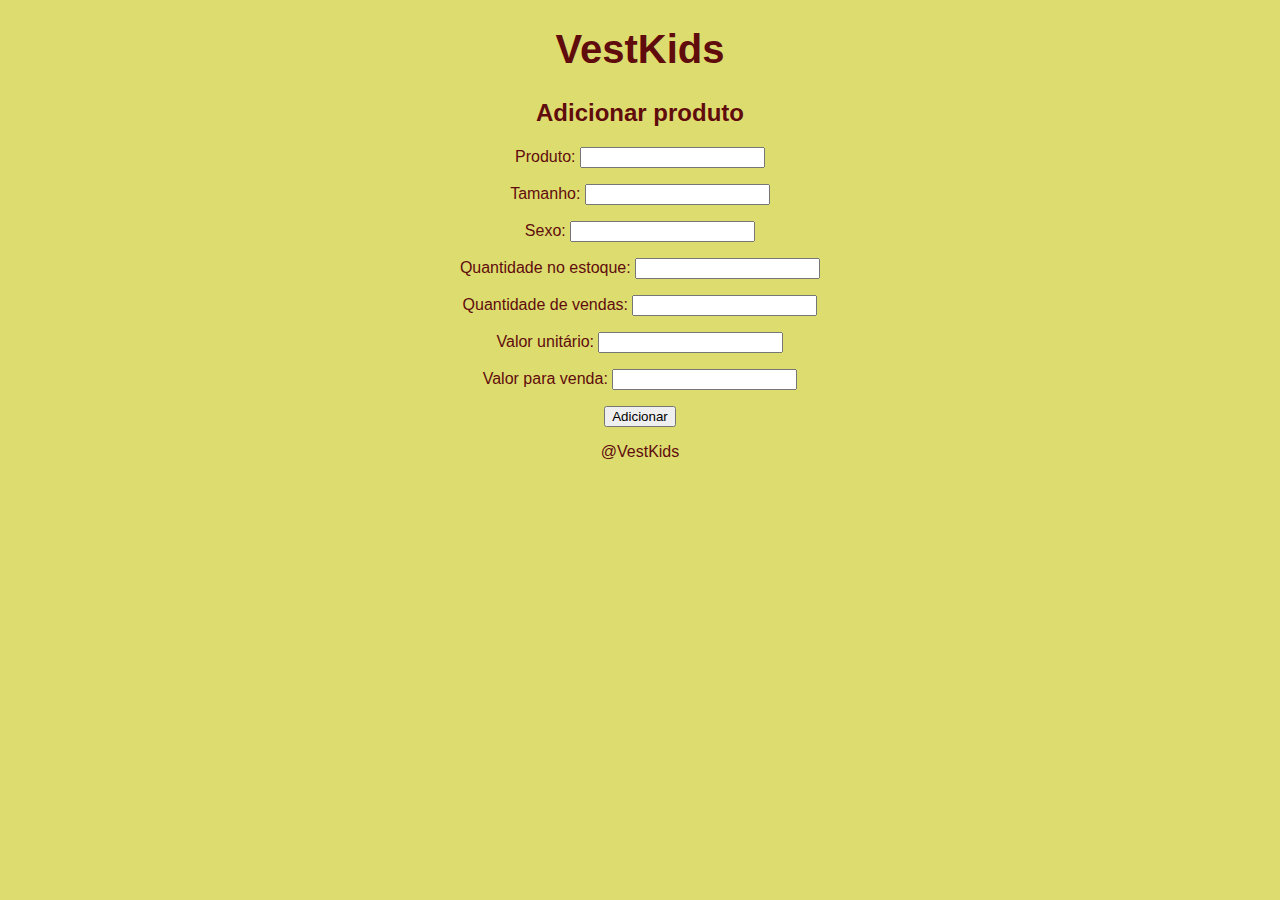
<file: PROJETO/atividade_2/index2.html>
<!DOCTYPE html>
<html lang="pt-br">
<head>
    <meta charset="UTF-8">
    <meta http-equiv="X-UA-Compatible" content="IE=edge">
    <meta name="viewport" content="width=device-width, initial-scale=1.0">
    <title>VestKids</title>
    <link rel="stylesheet" href="style.css">
</head>
<body>
    <header>
        <h1>VestKids</h1>
    </header>
    <main>
        <h2>Adicionar produto</h2>
        <form method="post">
            <p>Produto: <input required></p>
            <p>Tamanho: <input required></p>
            <p>Sexo: <input required></p>
            <p>Quantidade no estoque: <input required></p>
            <p>Quantidade de vendas: <input required></p>
            <p>Valor unitário: <input required></p>
            <p>Valor para venda: <input required></p>
            <a href="index3.html"><input type="submit" value="Adicionar"></a>
        </form>
    </main>
    <footer>
        <p>@VestKids</p>
    </footer>
</body>
</html>
</file>
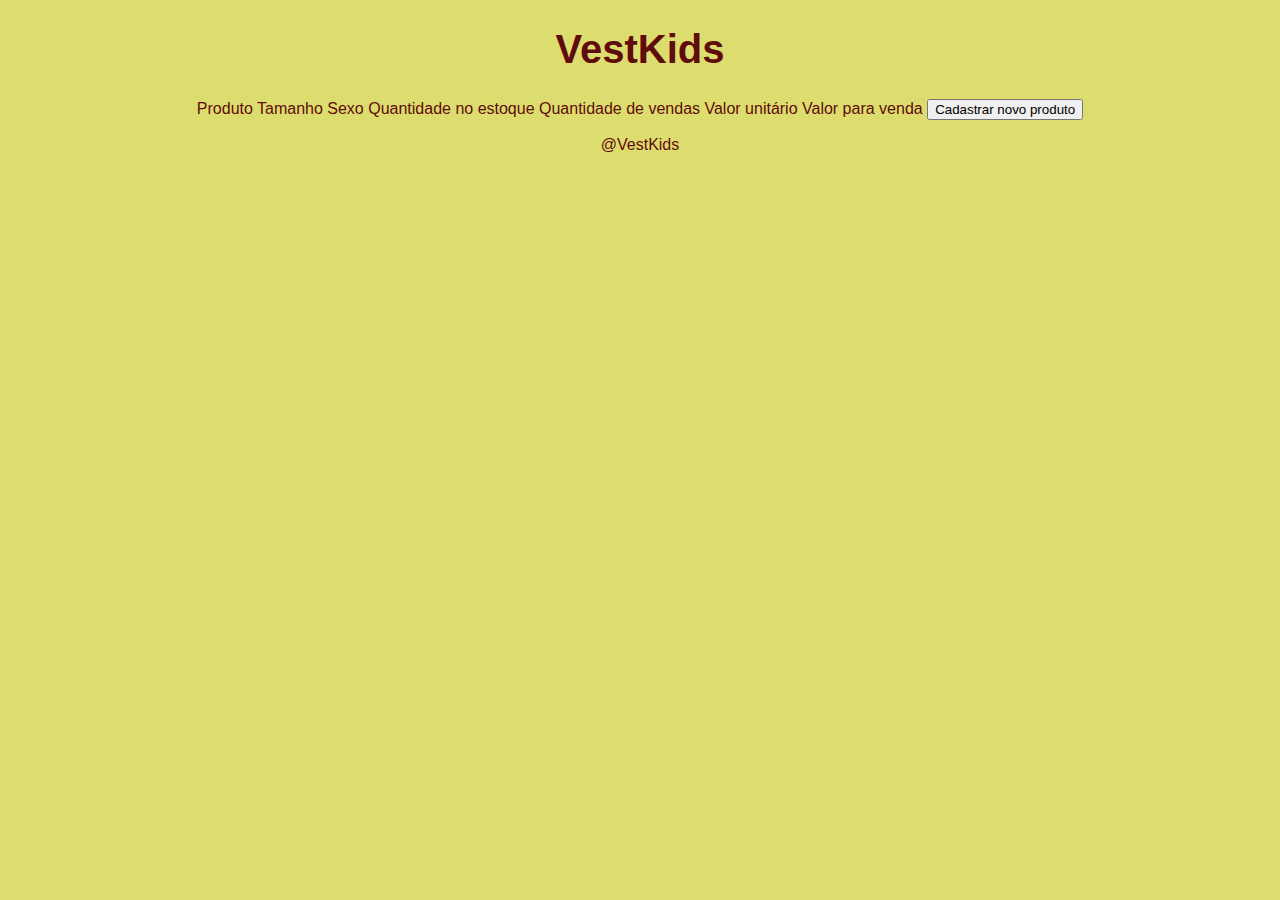
<file: PROJETO/atividade_2/index3.html>
<!DOCTYPE html>
<html lang="pt-br">
<head>
    <meta charset="UTF-8">
    <meta http-equiv="X-UA-Compatible" content="IE=edge">
    <meta name="viewport" content="width=device-width, initial-scale=1.0">
    <title>VestKids</title>
    <link rel="stylesheet" href="style.css">
</head>
<body>
    <header>
        <h1>VestKids</h1>
    </header>
    <main>
        <thead>
            <tr>
                <th>Produto</th>
                <th>Tamanho</th>
                <th>Sexo</th>
                <th>Quantidade no estoque</th>
                <th>Quantidade de vendas</th>
                <th>Valor unitário</th>
                <th>Valor para venda</th>
                <a href="index2.html"><input type="submit" value="Cadastrar novo produto"></a>
            </tr>
        </thead>
    </main>
    <footer>
        <p>@VestKids</p>
    </footer>
</body>
</html>
</file>
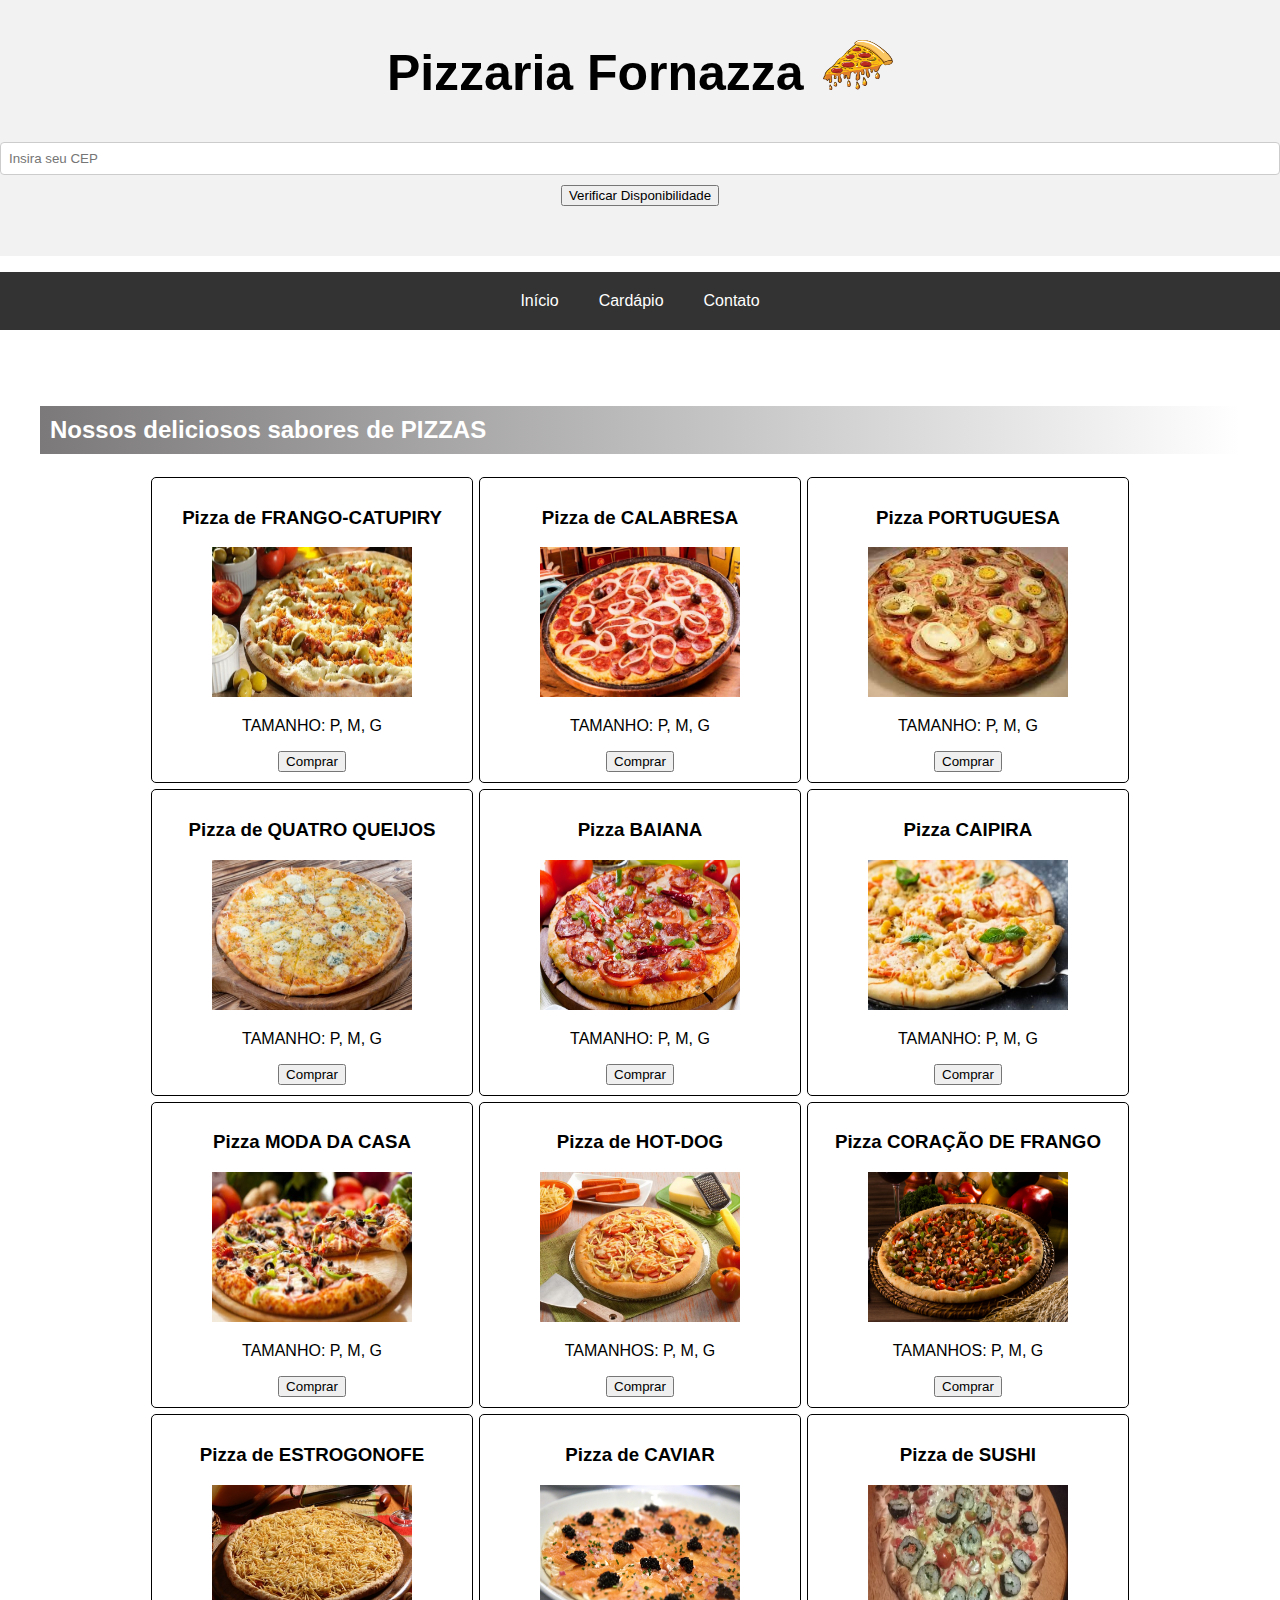
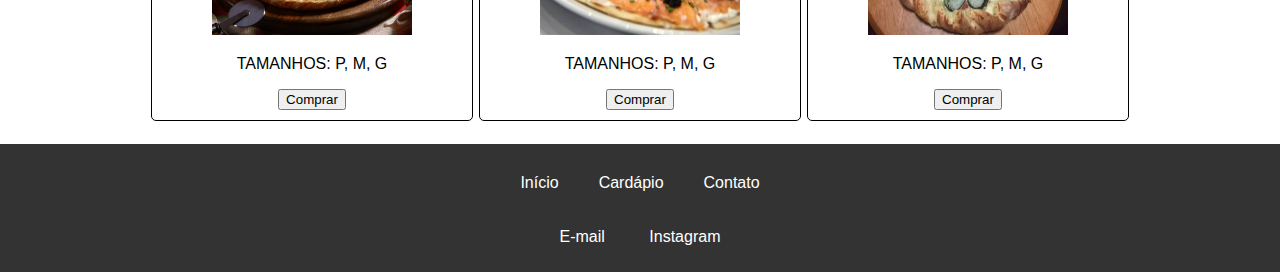
<file: UC2/atividade_3/cardapio.html>
<!DOCTYPE html>
<html lang="pt-BR">
<head>
    <meta charset="UTF-8">
    <meta name="viewport" content="width=device-width, initial-scale=1.0">
    <title>Cardápio</title>
    <link rel="stylesheet" href="style.css">
</head>
<body>
    <header>
        <div class="div1">
            <h1>Pizzaria Fornazza</h1>
            <img src="imagens/pizza-header.webp" width="70" height="50" alt="Logo da Pizzaria">
        </div>
        
        <div class="div2">
            <input type="text" placeholder="Insira seu CEP">
            <button id="check-cep">Verificar Disponibilidade</button>
        </div>
    </header>

    <nav>
        <ul>
            <li><a href="index.html">Início</a></li>
            <li><a href="cardapio.html">Cardápio</a></li>
            <li id="ult"><a href="#">Contato</a></li>
        </ul>
    </nav>

    <section>
        <section id="menu">
            <h2>Nossos deliciosos sabores de PIZZAS</h2>

            <div>
                <h3>Pizza de FRANGO-CATUPIRY</h3>
                <img src="imagens/pizza-promocao.jpg" width="200" height="150" alt="">
                <p>TAMANHO: P, M, G</p>
                <button type="button">Comprar</button>
            </div>
    
            <div>
                <h3>Pizza de CALABRESA</h3>
                <img src="imagens/pizza-calabresa.jpg" width="200" height="150" alt="">
                <p>TAMANHO: P, M, G</p>
                <button type="button">Comprar</button>
            </div>

            <div>
                <h3>Pizza PORTUGUESA</h3>
                <img src="imagens/pizza-portuguesa.jpeg" width="200" height="150" alt="">
                <p>TAMANHO: P, M, G</p>
                <button type="button">Comprar</button>
            </div>

            <div>
                <h3>Pizza de QUATRO QUEIJOS</h3>
                <img src="imagens/pizza-4queijos.jpg" width="200" height="150" alt="">
                <p>TAMANHO: P, M, G</p>
                <button type="button">Comprar</button>
            </div>

            <div>
                <h3>Pizza BAIANA</h3>
                <img src="imagens/pizza-baiana.jpg" width="200" height="150" alt="">
                <p>TAMANHO: P, M, G</p>
                <button type="button">Comprar</button>
            </div>

            <div>
                <h3>Pizza CAIPIRA</h3>
                <img src="imagens/pizza-caipira.jpg" width="200" height="150" alt="">
                <p>TAMANHO: P, M, G</p>
                <button type="button">Comprar</button>
            </div>

            <div>
                <h3>Pizza MODA DA CASA</h3>
                <img src="imagens/pizza-modadacasa.jpeg" width="200" height="150" alt="">
                <p>TAMANHO: P, M, G</p>
                <button type="button">Comprar</button>
            </div>
    
            <div>
                <h3>Pizza de HOT-DOG</h3>
                <img src="imagens/pizza-hot-dog.jpg" width="200" height="150" alt="">
                <p>TAMANHOS: P, M, G</p>
                <button type="button">Comprar</button>
            </div>
    
            <div>
                <h3>Pizza CORAÇÃO DE FRANGO</h3>
                <img src="imagens/pizza-coracao.jpg" width="200" height="150" alt="">
                <p>TAMANHOS: P, M, G</p>
                <button type="button">Comprar</button>
            </div>
    
            <div>
                <h3>Pizza de ESTROGONOFE</h3>
                <img src="imagens/pizza-estrogonofe.jpg" width="200" height="150" alt="">
                <p>TAMANHOS: P, M, G</p>
                <button type="button">Comprar</button>
            </div>
    
            <div>
                <h3>Pizza de CAVIAR</h3>
                <img src="imagens/pizza-caviar.jpg" width="200" height="150" alt="">
                <p>TAMANHOS: P, M, G</p>
                <button type="button">Comprar</button>
            </div>
    
            <div>
                <h3>Pizza de SUSHI</h3>
                <img src="imagens/pizza-sushi.jpg" width="200" height="150" alt="">
                <p>TAMANHOS: P, M, G</p>
                <button type="button">Comprar</button>
            </div>
        </section>
    </section>

    <footer>
        <nav>
            <ul>
                <li><a href="index.html">Início</a></li>
                <li><a href="cardapio.html">Cardápio</a></li>
                <li id="ult"><a href="#">Contato</a></li>
            </ul>
        </nav>
        <p>
            <a href="xxxxxxx@gmail.com">E-mail</a>
            <a id="ult" href="instagram.com/xxxxx">Instagram</a>
        </p>
    </footer>
</body>
</html>
</file>
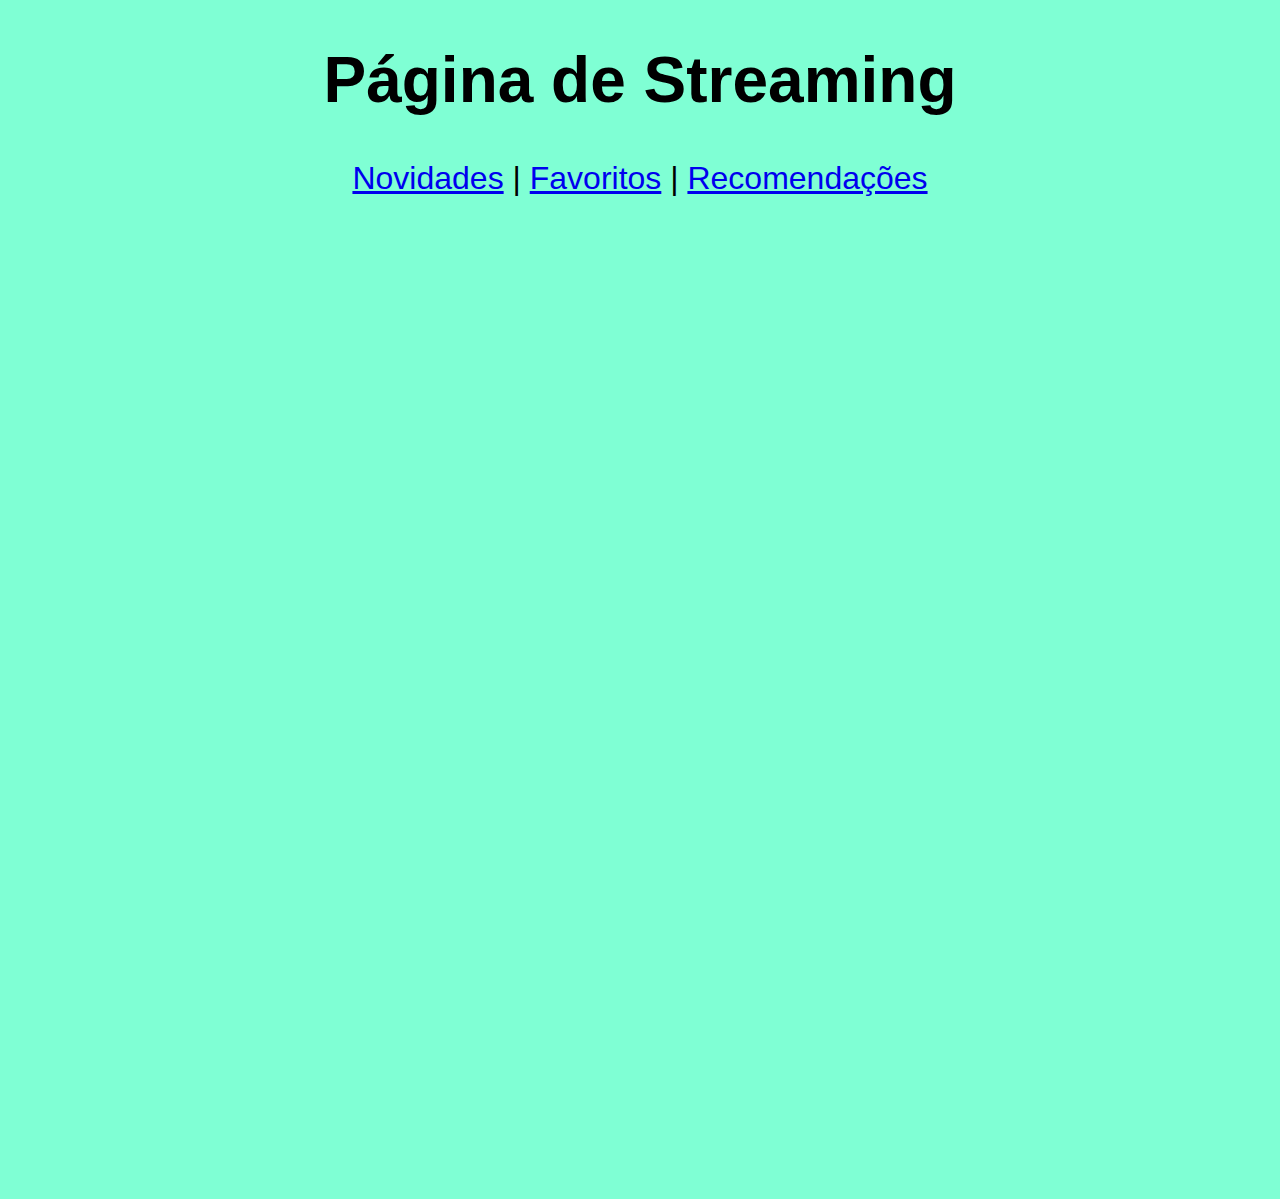
<file: UC3/atividade_1/index2.html>
<!DOCTYPE html>
<html lang="pt-br">
<head>
    <meta charset="UTF-8">
    <meta http-equiv="X-UA-Compatible" content="IE=edge">
    <meta name="viewport" content="width=device-width, initial-scale=1.0">
    <title>Layout Poluído</title>
    <style>
        body > header {
            font-size: 2em;
        }
        body {
            font-family: Arial, Helvetica, sans-serif;
            text-align: center;
            background-color: aquamarine;
        }
        p.dif {
            display: inline-block;
            margin: 0px;
        }
    </style>
</head>
<body>
    <header>
        <h1>Página de Streaming</h1>
        <a href="#">Novidades</a>
        <p class="dif"> | </p>
        <a href="#">Favoritos</a>
        <p class="dif"> | </p>
        <a href="#">Recomendações</a>
        <br> <br>
    </header>
    <main>
        <iframe width="560" height="315" src="https://www.youtube.com/embed/epXxTChozbU" title="YouTube video player" frameborder="0" allow="accelerometer; autoplay; clipboard-write; encrypted-media; gyroscope; picture-in-picture; web-share" allowfullscreen></iframe>
        <iframe width="560" height="315" src="https://www.youtube.com/embed/DMMM1apRTXQ" title="YouTube video player" frameborder="0" allow="accelerometer; autoplay; clipboard-write; encrypted-media; gyroscope; picture-in-picture; web-share" allowfullscreen></iframe>
        <iframe width="560" height="315" src="https://www.youtube.com/embed/vohzHPUvBps" title="YouTube video player" frameborder="0" allow="accelerometer; autoplay; clipboard-write; encrypted-media; gyroscope; picture-in-picture; web-share" allowfullscreen></iframe>
        <iframe width="560" height="315" src="https://www.youtube.com/embed/zGP_5vb_NVA" title="YouTube video player" frameborder="0" allow="accelerometer; autoplay; clipboard-write; encrypted-media; gyroscope; picture-in-picture; web-share" allowfullscreen></iframe>
        <iframe width="560" height="315" src="https://www.youtube.com/embed/p65Xs84sQtU" title="YouTube video player" frameborder="0" allow="accelerometer; autoplay; clipboard-write; encrypted-media; gyroscope; picture-in-picture; web-share" allowfullscreen></iframe>
        <iframe width="560" height="315" src="https://www.youtube.com/embed/zBoQBojYh70" title="YouTube video player" frameborder="0" allow="accelerometer; autoplay; clipboard-write; encrypted-media; gyroscope; picture-in-picture; web-share" allowfullscreen></iframe>
    </main>
</body>
</html>
</file>
<file: projeto-final/style.css>
/* Geral */
* {
    font-family: Arial, Helvetica, sans-serif;
    margin: 0px;
    padding: 0px;
    box-sizing: border-box;
}

body, html {
    height: 100vh;
    width: 100vw;
    background-color: #F1F2F7;
}

main {
    position: relative;
    height: 100vh;
    width: 100vw;
}

/* Página LOGIN */

.login {
    background-image: linear-gradient(to bottom, #65AEF7, #1C88F4, #156CC2);
    display: flex;
    justify-content: center;
    align-items: center;
    text-align: center;
    height: 100vh;
    width: 100vw;
}

.login > div {
    display: flex;
    flex-direction: column;
    justify-content: center;
    align-items: center;
    border: solid 2px;
    border-radius: 20px;
    min-height: 558px;
    overflow-y: auto;
    min-width: 40%;
    max-width: 80%;
}

.login > div div {
    margin: 10px;
}

.login > div > img {
    width: 200px;
    height: 200px;
}

.login img {
    width: 20px;
    height: 20px;
}

.login > input {
    width: 200px;
    height: 50px;
}

.diferente {
    width: 100px;
    height: 30px;
}

.login p {
    text-align: center;
}

/* PÁGINA PRINCIPAL */

.principal-2 {
    width: 100vw;
    height: 100vh;
}

.principal-2-1 {
    background-color: white;
}

.principal-2-1 img {
    margin: 0 auto;
    width: 100px;
    height: 100px;
}

.principal-2-1 section {
    text-align: center;
}

.principal-2-1 section h1 {
    padding-bottom: 10px;
}

.principal-2-1 section h2 {
    padding-bottom: 10px;
}

.principal-2-1 section ul li {
    list-style: none;
    padding-bottom: 10px;
    text-align: left;
    padding-left: 20px;
}

.principal-2-1 section ul li a {
    text-decoration: none;
    color: black;
}

.principal-2-2-1 {
    background-color: #18244D;
}

.principal-2-2-1 h1 {
    color: white;
    padding-left: 30px;
    font-size: 40px;
    padding-bottom: 30px;
}

.principal-2-2-1-1 {
    padding: 30px;
    display: flex;
    justify-content: space-between;
}

.principal-2-2-1-1 a {
    color: white;
    text-decoration: none;
    font-weight: 700;
}

/* PÁGINA CONTEÚDO VIVENCIADO */

.conteudo-2-2-2-1, .conteudo-2-2-2-2, .conteudo-2-2-2-3, .conteudo-2-2-2-4, .conteudo-2-2-2-5 {
    margin: 20px auto;
    width: 90vw;
    background-color: white;
    padding: 20px;
    border-radius: 10px;
}

.conteudo-2-2-2-1-1 {
    padding-bottom: 30px;
}

.conteudo-2-2-2-2-1-1 h1 {
    padding-bottom: 20px;
}

table {
    border-collapse: collapse;
    margin: 0 auto;
}

th, td {
    border: 1px solid black;
    text-align: center;
    padding: 5px;
    height: 8vw;
    width: 30vw;
}

td a {
    text-decoration: none;
    color: black;
}

th {
    background-color: #eee;
}

.sem-aula {
    background-color: #8898AA;
}

.sa::marker {
    color: #8898AA;
}

.concluido {
    background-color: #2DCE89;
}

.c::marker {
    color: #2DCE89;
}

.incompleto {
    background-color: #D2B000;
}

.i::marker {
    color: #D2B000;
}

.sem-lancamento {
    background-color: #F5365C;
}

.sl::marker {
    color: #F5365C;
}

.feriado {
    background-color: #5E72E4;
}

.f::marker {
    color: #5E72E4;
}

.conteudo-2-2-2-2-1 {
    background-color: white;
    margin: 10px;
}

.conteudo-2-2-2-2-1-1 {
    overflow-x: auto;
}

.conteudo-2-2-2-2-1-2 {
    padding-top: 20px;
}

.conteudo-2-2-2-2-1-2 ul li {
    margin-left: 17px;
}

.conteudo-2-2-2-3, .conteudo-2-2-2-4, .conteudo-2-2-2-5 {
    padding: 30px;
    margin-top: 10px;
}

.conteudo-2-2-2-3 {
    background-color: #F75676;
}

.conteudo-2-2-2-4 {
    background-color: #F1F2F7;
    text-align: right;
    padding: 10px;
}

.conteudo-2-2-2-4 a {
    text-decoration: none;
    padding-right: 20px;
}

.conteudo-2-2-2-5 {
    background-color: white;
    text-align: center;
    padding: 40px;
}
</file>
<file: projeto-final/media-query.css>
/* Media Queries */

@media (min-width: 769px) and (max-width: 992px) { /* Tablet */
    /* PÁGINA PRINCIPAL */

    .principal-2 {
        display: flex;
    }
    
    .principal-2-1 {
        overflow-y: auto;
        width: 35vw;
    }
    
    .principal-2-1 img {
        padding-top: 20px;
        width: 150px;
        height: 170px;
    }

    .principal-2-2 {
        overflow-y: auto;
    }
    
    .principal-2-2-1 {
        height: 160px;
        width: 65vw;
    }

    /* PÁGINA CONTEÚDO */
}
  
@media (min-width: 993px) and (max-width: 1200px) { /* Desktop */
    /* PÁGINA PRINCIPAL */

    .principal-2 {
        display: flex;
    }
    
    .principal-2-1 {
        overflow-y: auto;
        width: 25vw;
    }
    
    .principal-2-1 img {
        padding-top: 20px;
        width: 150px;
        height: 170px;
    }

    .principal-2-2 {
        overflow-y: auto;
    }
    
    .principal-2-2-1 {
        height: 160px;
        width: 75vw;
    }

    /* PÁGINA CONTEÚDO */
}

@media (min-width: 1201px) { /* TV */
    /* PÁGINA PRINCIPAL */

    .principal-2 {
        display: flex;
    }
    
    .principal-2-1 {
        overflow-y: auto;
        width: 20vw;
    }
    
    .principal-2-1 img {
        padding-top: 20px;
        width: 150px;
        height: 170px;
    }
    
    .principal-2-2 {
        overflow-y: auto;
    }
    
    .principal-2-2-1 {
        height: 160px;
        width: 80vw;
    }

    /* PÁGINA CONTEÚDO */
}
</file>
<file: PROJETO/atividade_2/style.css>
body {
    font-family: Arial, Helvetica, sans-serif;
    text-align: center;
    background-color: rgb(221, 221, 111);
    color: rgb(96, 12, 12);
}
h1 {
    font-size: 30pt;
    font-weight: bolder;
}
img {
    width: 380px;
    height: 270px;
}
input#especial {
    margin: 0 auto;
    display: block;
    margin-bottom: 20px;
}
a {
    text-decoration: none;
}
</file>
<file: UC2/atividade_2/style.css>
/* GERAL */
body {
    font-family: Arial, sans-serif;
    margin: 0;
    padding: 0;
}

h2 {
    color: white;
    background: linear-gradient(to right, rgb(123, 121, 121), rgba(86, 85, 85, 0)), rgba(44, 44, 44, 0);
    padding: 10px;
}

/* HEADER */
header {
    background-color: #f2f2f2;
}

.div1, .div2 {
    margin: 0 auto;
    text-align: center;
}

.div1 > img, h1  {
    display: inline-block;
}

.div1 {
    padding: 40px;
}

.div2 {
    padding-bottom: 50px;
}

h1 {
    font-size: 50px;
    margin: 0px;
    padding-right: 15px;
}

/* NAV */
ul {
    padding: 20px;
}

ul li {
    padding-right: 40px;
}

#ult {
    padding-right: 0;
}

nav ul {
    list-style: none;
    display: flex;
    justify-content: center;
    background-color: #333;
}

nav ul li a {
    color: white;
    text-decoration: none;
}

/* Estilos das seções */
section {
    padding: 20px;
}

/* Estilos da seção de menu */
#menu {
    display: flex;
    justify-content: center; 
    align-items: center; 
    text-align: center; 
    padding: 20px 20px 0 20px;
    flex-wrap: wrap; 
}

#menu h2 {
    text-align: left; 
    width: 100%;
}

#menu div {
    flex: 0 0 calc(33.33% - 100px);
    margin: 3px; 
    border: 1px solid black; 
    padding: 10px; 
    border-radius: 5px; 
}

/* Estilos do formulário */
form {
    display: grid;
    grid-template-columns: 1fr 1fr;
    gap: 20px;
}

/* Estilos do rodapé */
footer {
    background-color: #333;
    color: white;
    text-align: center;
    padding: 10px;
}

footer nav ul {
    margin: 0;
}

footer p a {
    text-decoration: none;
    color: white;
    padding-right: 40px;
}

/* Estilos responsivos */
@media (max-width: 768px) {
    nav ul {
        flex-direction: column;
    }

    nav ul li {
        margin-bottom: 10px;
    }

    form {
        grid-template-columns: 1fr;
    }
}
</file>
<file: UC2/atividade_3/style.css>
/* GERAL */
body {
    font-family: Arial, sans-serif;
    margin: 0;
    padding: 0;
    box-sizing: border-box;
}

h2 {
    color: white;
    background: linear-gradient(to right, rgb(123, 121, 121), rgba(86, 85, 85, 0)), rgba(44, 44, 44, 0);
    padding: 10px;
}

/* HEADER */
header {
    background-color: #f2f2f2;
}

.div1, .div2 {
    margin: 0 auto;
    text-align: center;
}

.div1 > img, h1  {
    display: inline-block;
}

.div1 {
    padding: 40px;
}

.div2 {
    padding-bottom: 50px;
}

h1 {
    font-size: 50px;
    margin: 0px;
    padding-right: 15px;
}

/* NAV */
ul {
    padding: 20px;
}

ul li {
    padding-right: 40px;
}

#ult {
    padding-right: 0;
}

nav ul {
    list-style: none;
    display: flex;
    justify-content: center;
    background-color: #333;
}

nav ul li a {
    color: white;
    text-decoration: none;
}

/* Estilos das seções */
section {
    padding: 20px;
}

/* Estilos da seção de promoções */
.slideshow-container {
    width: 100%;
    position: relative;
    margin: auto;
}

.dot-container {
    text-align: center;
    position: relative;
    bottom: 30px;
}

.mySlides {
    display: none;
}

.numbertext {
    font-size: 12px;
    color: #f2f2f2;
    padding: 8px 12px;
    position: absolute;
    top: 0;
}

.text {
    font-family: Arial, Helvetica, sans-serif;
    font-size: 25px;
    color: #f2f2f2;
    position: absolute;
    bottom: 60px;
    width: 100%;
    text-align: center;
    padding: 8px 8px;
}

.dot {
    width: 15px;
    height: 15px;
    margin: 0 2px;
    display: inline-block;
    background-color: #bbb;
    cursor: pointer;
    border-radius: 50%;
    transition: 0.6s ease;
}

.prev, .next {
    position: absolute;
    top: 50%;
    width: auto;
    padding: 16px;
    color: white;
    font-weight: bold;
    font-size: 18px;
    transition: 0.6s ease;
    border-radius: 0 3px 3px 0;
    user-select: none;
}

.prev:hover, .next:hover {
    background-color: rgba(0, 0, 0, 0.8);
}

.next {
    right: 0;
    border-radius: 3px 0 0 3px;
}

.fade {
    -webkit-animation-name: none;
    -webkit-animation-duration: 1.5s;
    animation-name: fade;
    animation-duration: 1.5s;
}

.active, .dot:hover {
    color: #717171;
}

@-webkit-keyframes fade {
    from { opacity: .4; }
    to { opacity: 1 ;}
}

@keyframes fade {
    from { opacity: .4; }
    to { opacity: 1 ;}
}

/* Estilos da seção de menu */
#menu {
    display: flex;
    justify-content: center; 
    align-items: center; 
    text-align: center; 
    padding: 20px 20px 0 20px;
    flex-wrap: wrap; 
}

#menu h2 {
    text-align: left; 
    width: 100%;
}

#menu div {
    flex: 0 0 calc(33.33% - 100px);
    margin: 3px; 
    border: 1px solid black; 
    padding: 10px; 
    border-radius: 5px; 
}

/* Estilos do formulário */
.exc > div {
    padding-bottom: 15px;
}

label {
    margin-bottom: 5px;
    font-weight: bold;
}
  
input[type="text"],
input[type="number"],
textarea {
    width: 100%;
    padding: 8px;
    margin-bottom: 10px;
    border: 1px solid #ccc;
    border-radius: 4px;
    box-sizing: border-box;
}
  
input[type="checkbox"] {
    margin-right: 5px;
}
  
input[type="radio"] {
    margin-right: 5px;
}
  
button[type="submit"] {
    background-color: #007BFF;
    color: #fff;
    padding: 10px 20px;
    border: none;
    border-radius: 4px;
    cursor: pointer;
    font-size: 16px;
}
  
button[type="submit"]:hover {
    background-color: #0056b3;
}

/* Estilos do rodapé */
footer {
    background-color: #333;
    color: white;
    text-align: center;
    padding: 10px;
}

footer nav ul {
    margin: 0;
}

footer p a {
    text-decoration: none;
    color: white;
    padding-right: 40px;
}

/* Estilos responsivos */
@media (max-width: 768px) {
    nav ul {
        flex-direction: column;
    }

    nav ul li {
        margin-bottom: 10px;
    }

    form {
        grid-template-columns: 1fr;
    }
}
</file>
<file: UC2/atividade_4/Projeto bootstrap/Noticias/res/css/site.css>
html{
    font-family: 'Franklin Gothic Medium', 'Arial Narrow', Arial, sans-serif;
    color: #3c3c3c import !important;
}

header
{
    min-height:4em;
    background-color: darkslategray;
    margin: 20px;
    text-align: center;
    padding: 10px;
    color: white
}

a{
    text-decoration: none;
    color: inherit !important;
}

a:hover{
    text-decoration: underline;
}

.detalhe{
    font-family: 'Arial Narrow', Arial, sans-serif;
    font-size: 1.2em;
}

.resultado{
    font-size:1.5em;
}

.secao-extra{
    border:1px solid #3c3c3c;
    padding: 1em;
    margin-bottom:1em;
}

.secao-extra span{
    font-weight: bold;
}

.noticia-secao{
    margin-bottom: 1em;
}

.outra-noticia{
    margin-bottom: 4em;
}

#separador{
    margin: 1em 0 1em 0;
    border-bottom: 1px solid gray;
}
</file>
